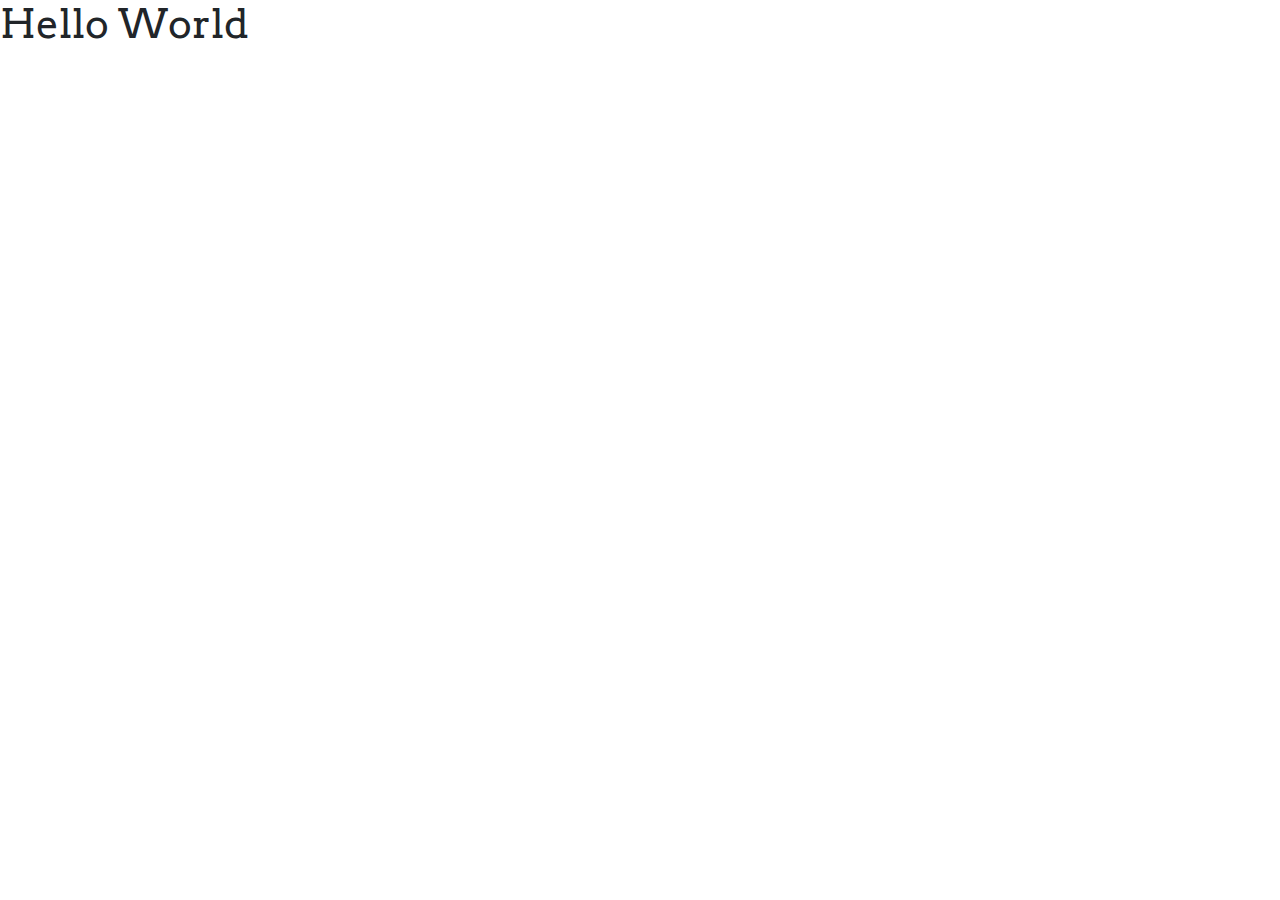
<file: index.html>
<!doctype html>
<html lang="en">
<head>
    <meta charset="UTF-8">
    <meta name="viewport"
          content="width=device-width, user-scalable=no, initial-scale=1.0, maximum-scale=1.0, minimum-scale=1.0">
    <meta http-equiv="X-UA-Compatible" content="ie=edge">
    <!--bootstrap css-->
    <link rel="stylesheet" href="setup/css/bootstrap.min.css">
    <!--font awesome-->
    <script src="setup/js/all.js"></script>
    <!--google fonts-->
    <link href="https://fonts.googleapis.com/css?family=Arvo" rel="stylesheet">
    <!--main css-->
    <link rel="stylesheet" href="setup/css/main.css
">
    <title>Document</title>
</head>
<body>

<!--Start Code Here!-->
<h1> Hello World </h1>

<!--jquery-->
<script src="setup/js/jquery-3.3.1.min.js"></script>
<!--bootstrap js-->
<script src="setup/js/bootstrap.bundle.min.js"></script>

</body>
</html>
</file>
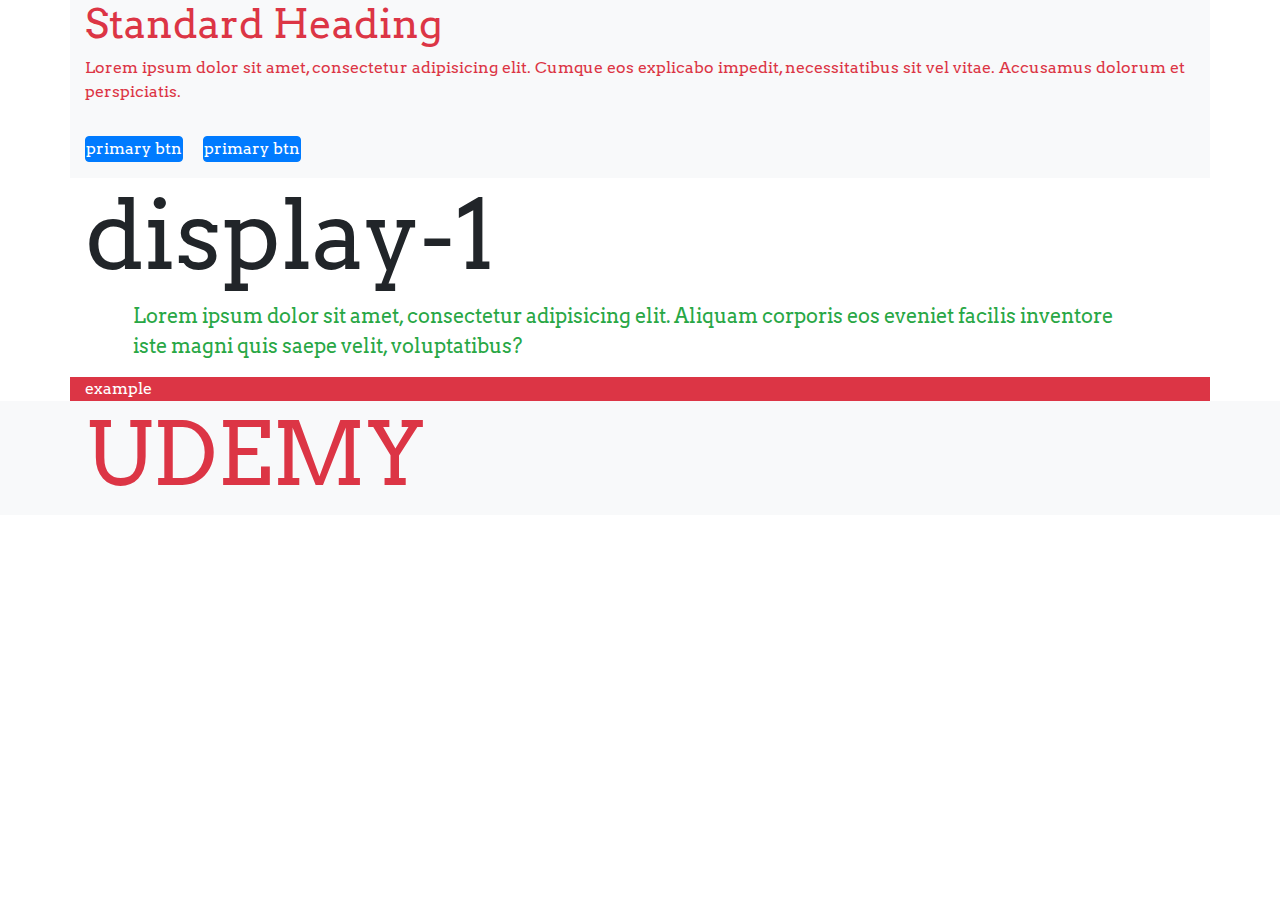
<file: 01_container/index.html>
<!doctype html>
<html lang="en">
<head>
    <meta charset="UTF-8">
    <meta name="viewport"
          content="width=device-width, user-scalable=no, initial-scale=1.0, maximum-scale=1.0, minimum-scale=1.0">
    <meta http-equiv="X-UA-Compatible" content="ie=edge">
    <!--bootstrap css-->
    <link rel="stylesheet" href="../setup/css/bootstrap.min.css">
    <!--font awesome-->
    <script src="../setup/js/all.js"></script>
    <!--google fonts-->
    <link href="https://fonts.googleapis.com/css?family=Arvo" rel="stylesheet">
    <!--main css-->
    <link rel="stylesheet" href="../setup/css/main.css
">
    <title>Document</title>
</head>
<body>

<!--Start Code Here!-->
<div class="container bg-light">
    <div class="row">
        <div class="col">
            <h1 class="text-capitalize text-danger">standard heading</h1>
            <p class="text-danger">
                Lorem ipsum dolor sit amet, consectetur adipisicing elit. Cumque eos explicabo impedit, necessitatibus sit vel vitae. Accusamus dolorum et perspiciatis.
            </p>
            <button type="button" class="btn btn-primary m-0 p-0">primary btn
            </button>
            <button type="button" class="btn btn-primary m-3 p-0">primary btn
            </button>
        </div>
    </div>
</div>

<!-- container end-->

<div class="container">
    <div class="row">
        <div class="col">
            <h1 class="display-1">
                display-1
            </h1>
            <p class="text-success lead px-5"> Lorem ipsum dolor sit amet, consectetur adipisicing elit. Aliquam corporis eos eveniet facilis inventore iste magni quis saepe velit, voluptatibus?</p>
        </div>
    </div>
</div>

<!-- container end-->
<section>
    <div class="row">
        <div class="col">
            <div class="container bg-danger text-white">
                example
            </div>
        </div>
    </div>
</section>


<!--second section-->

<section class="bg-light">
    <div class="container">
        <div class="row">
            <div class="col">
                <h1 class="display-2 text-danger text-uppercase">
                    udemy
                </h1>
            </div>
        </div>
    </div>
</section>



<!--jquery-->
<script src="../setup/js/jquery-3.3.1.min.js"></script>
<!--bootstrap js-->
<script src="../setup/js/bootstrap.bundle.min.js"></script>

</body>
</html>
</file>
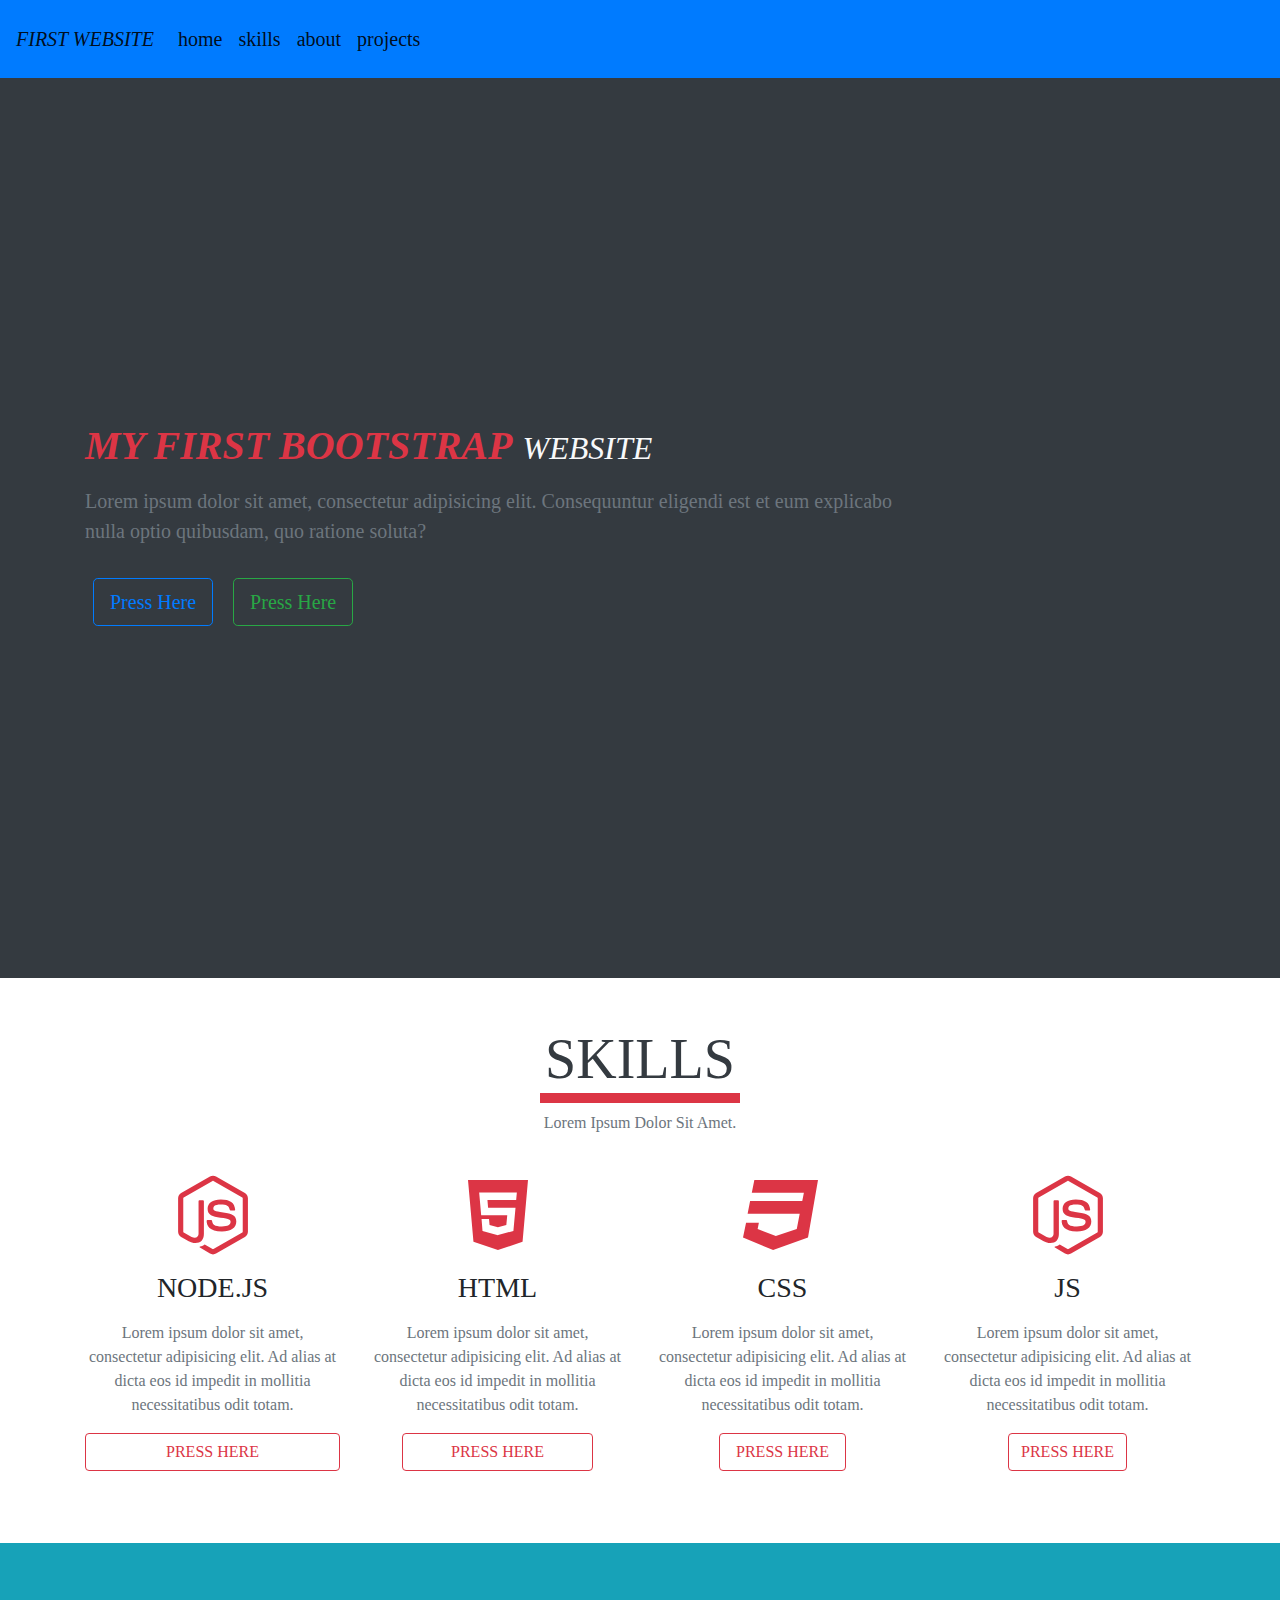
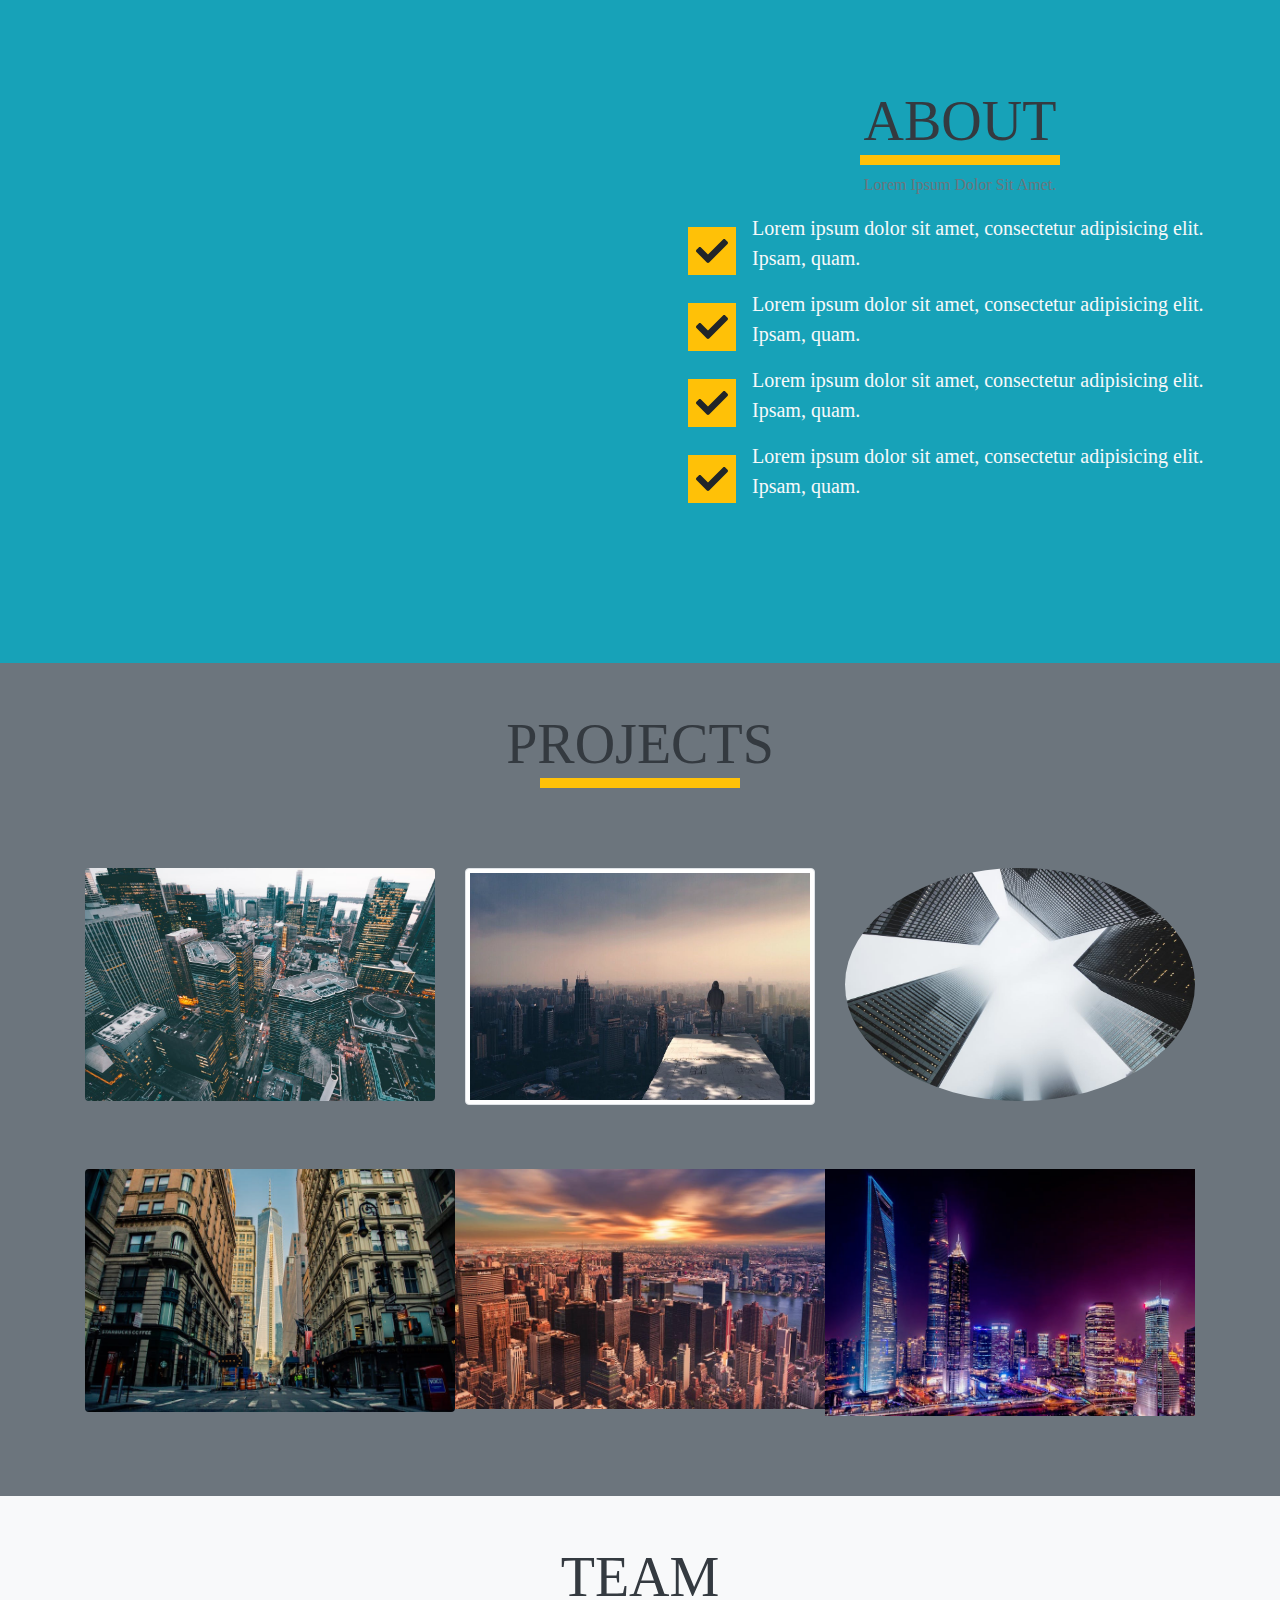
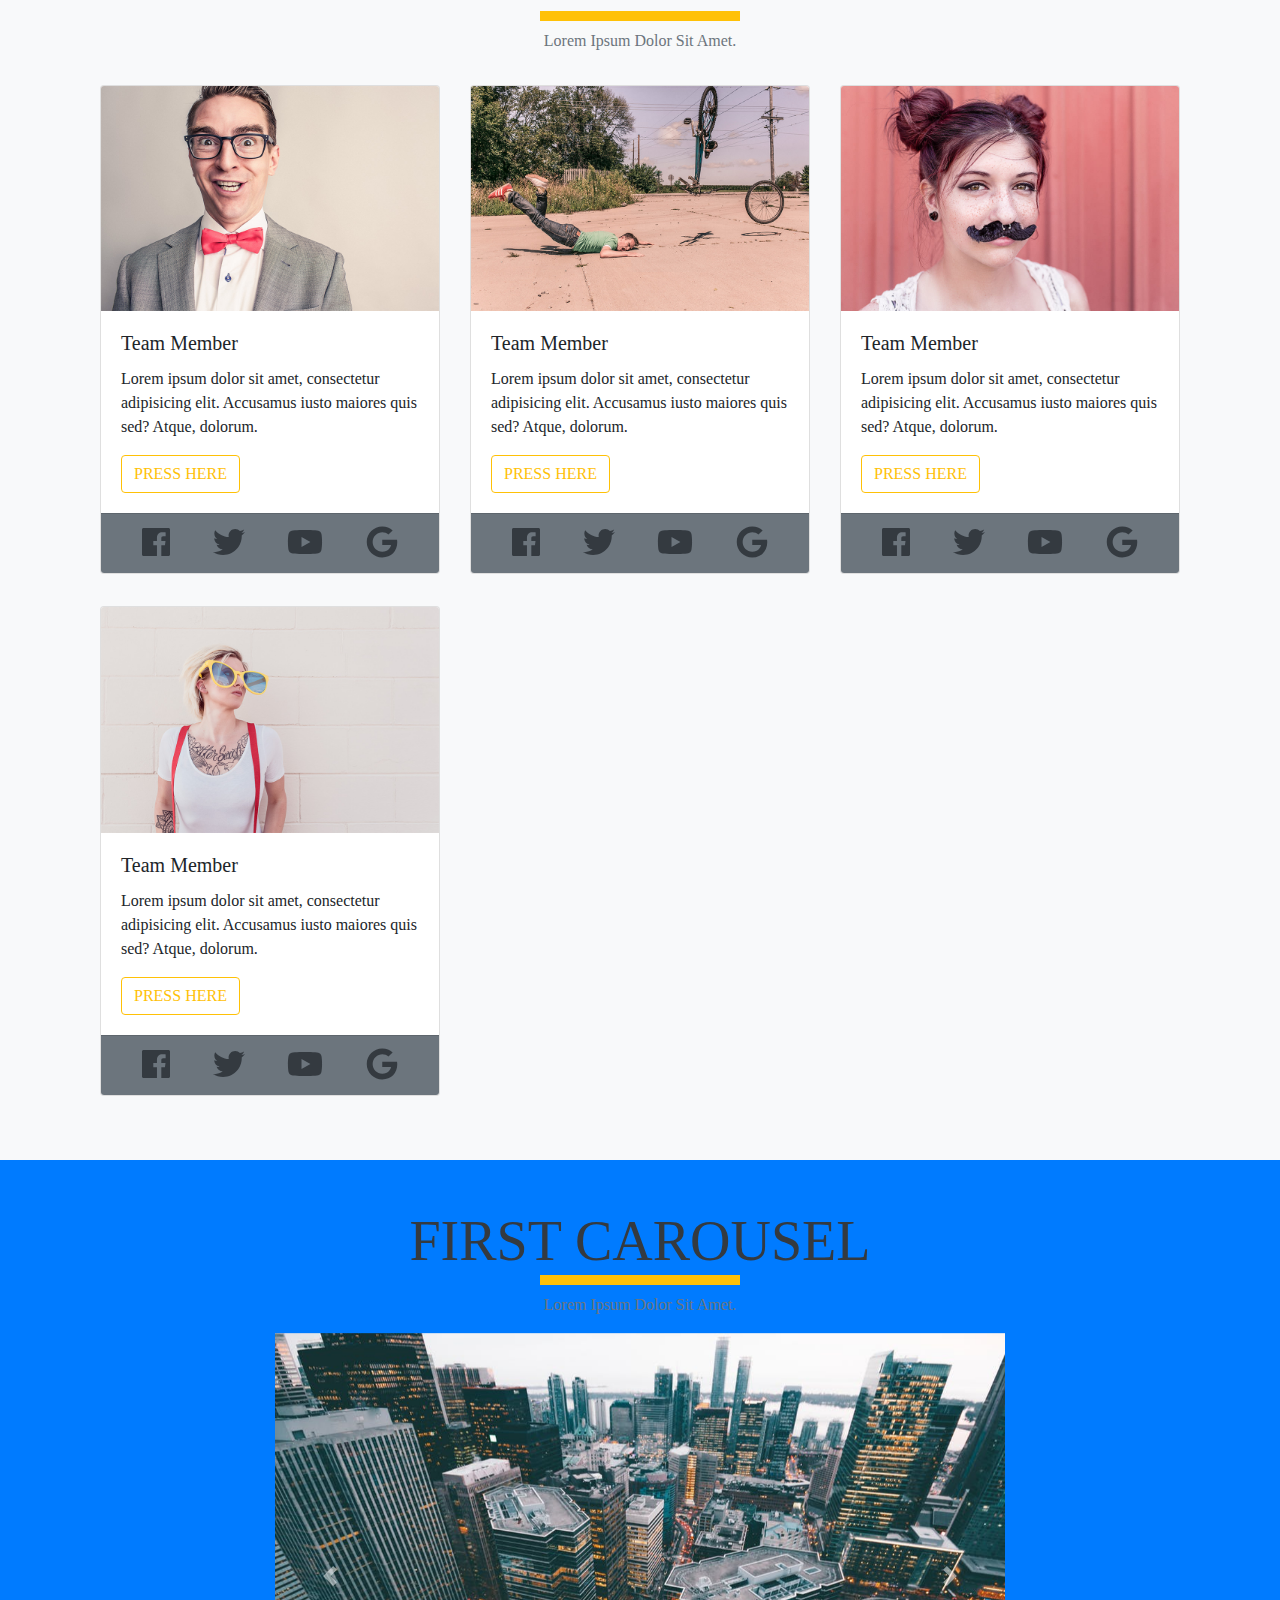
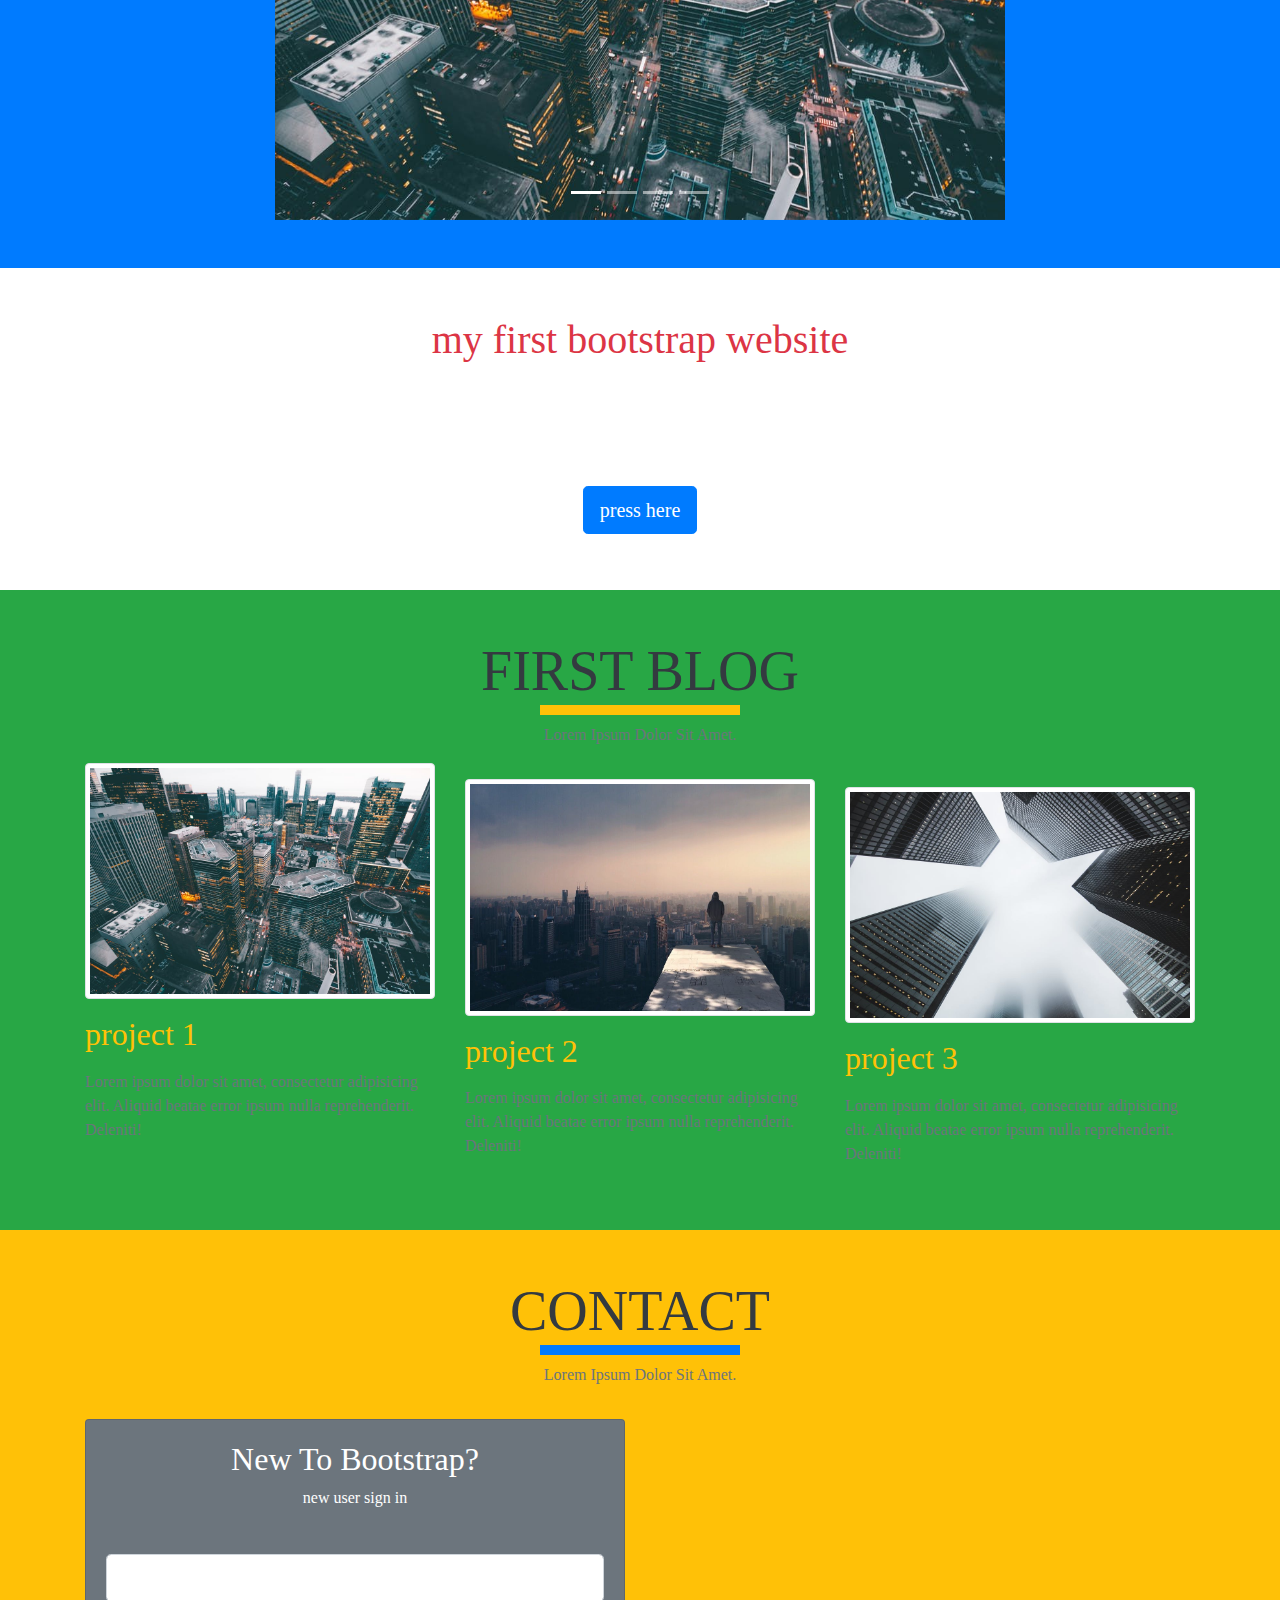
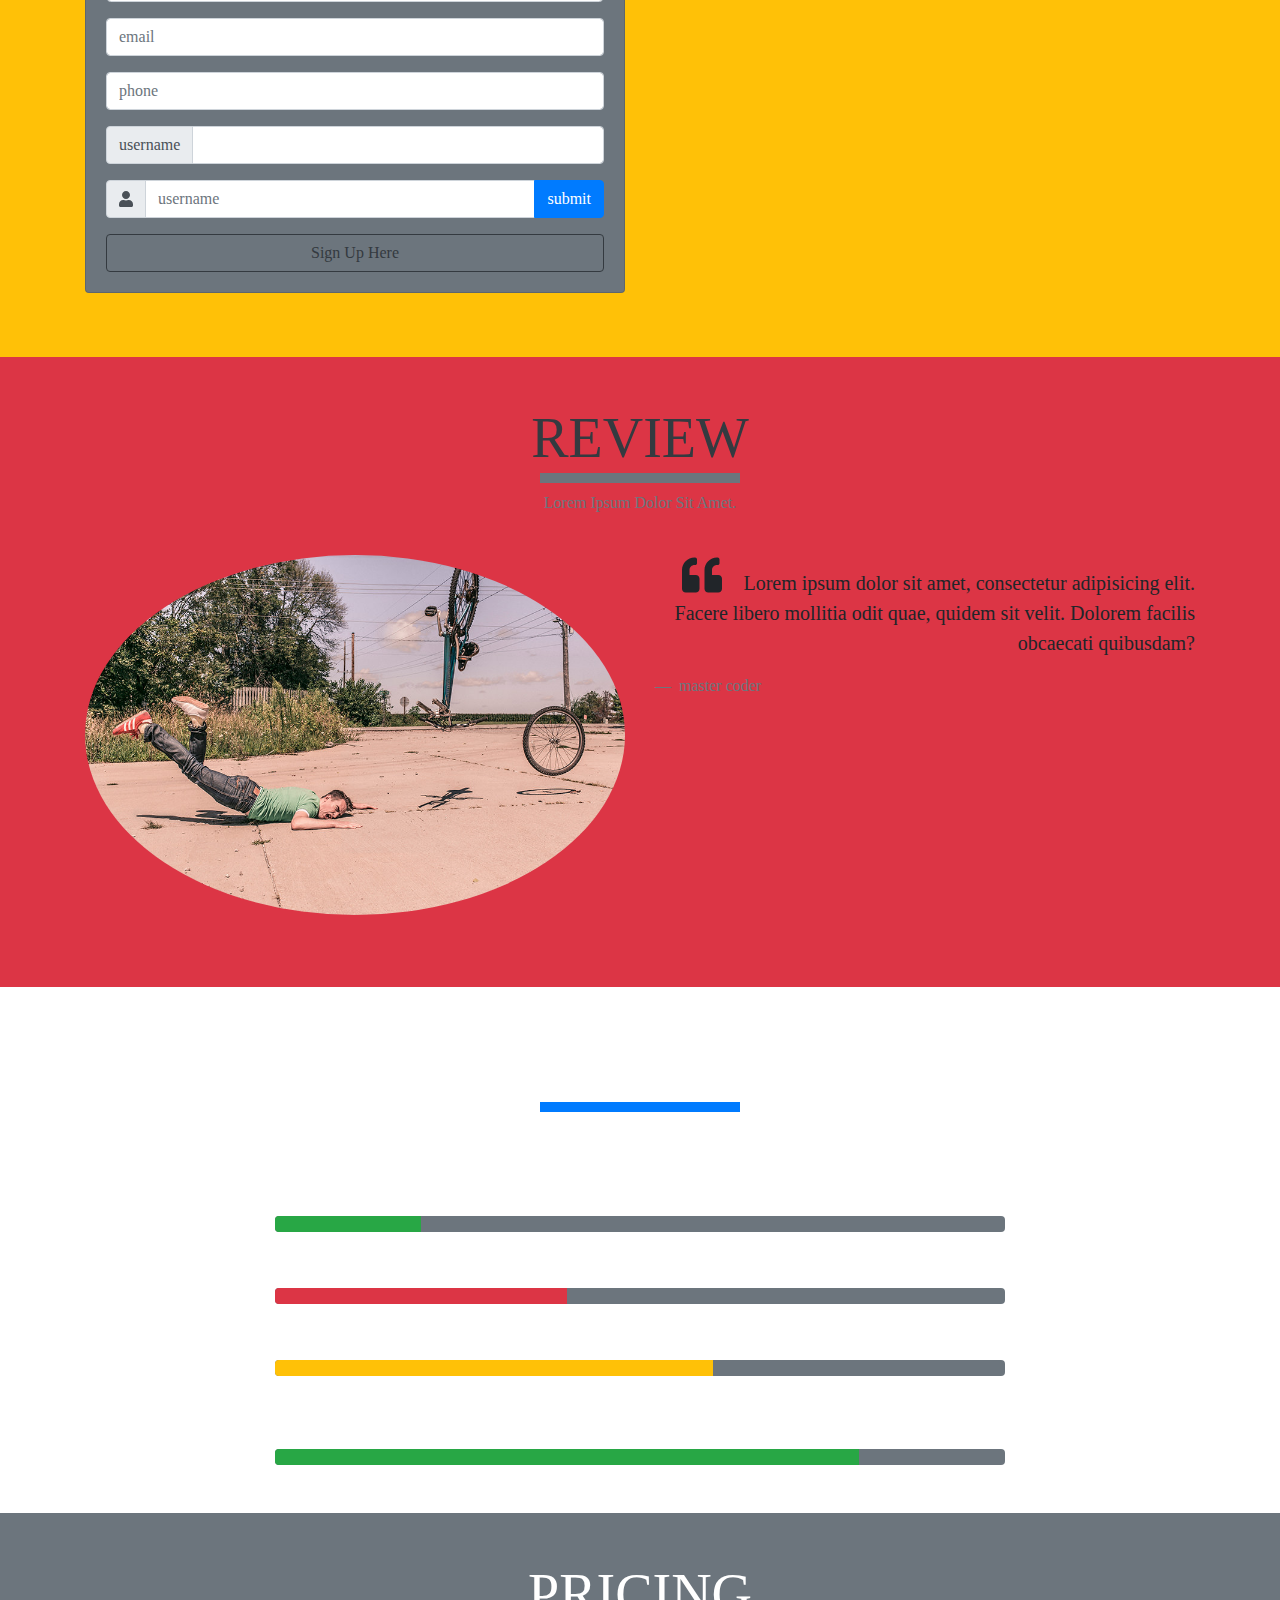
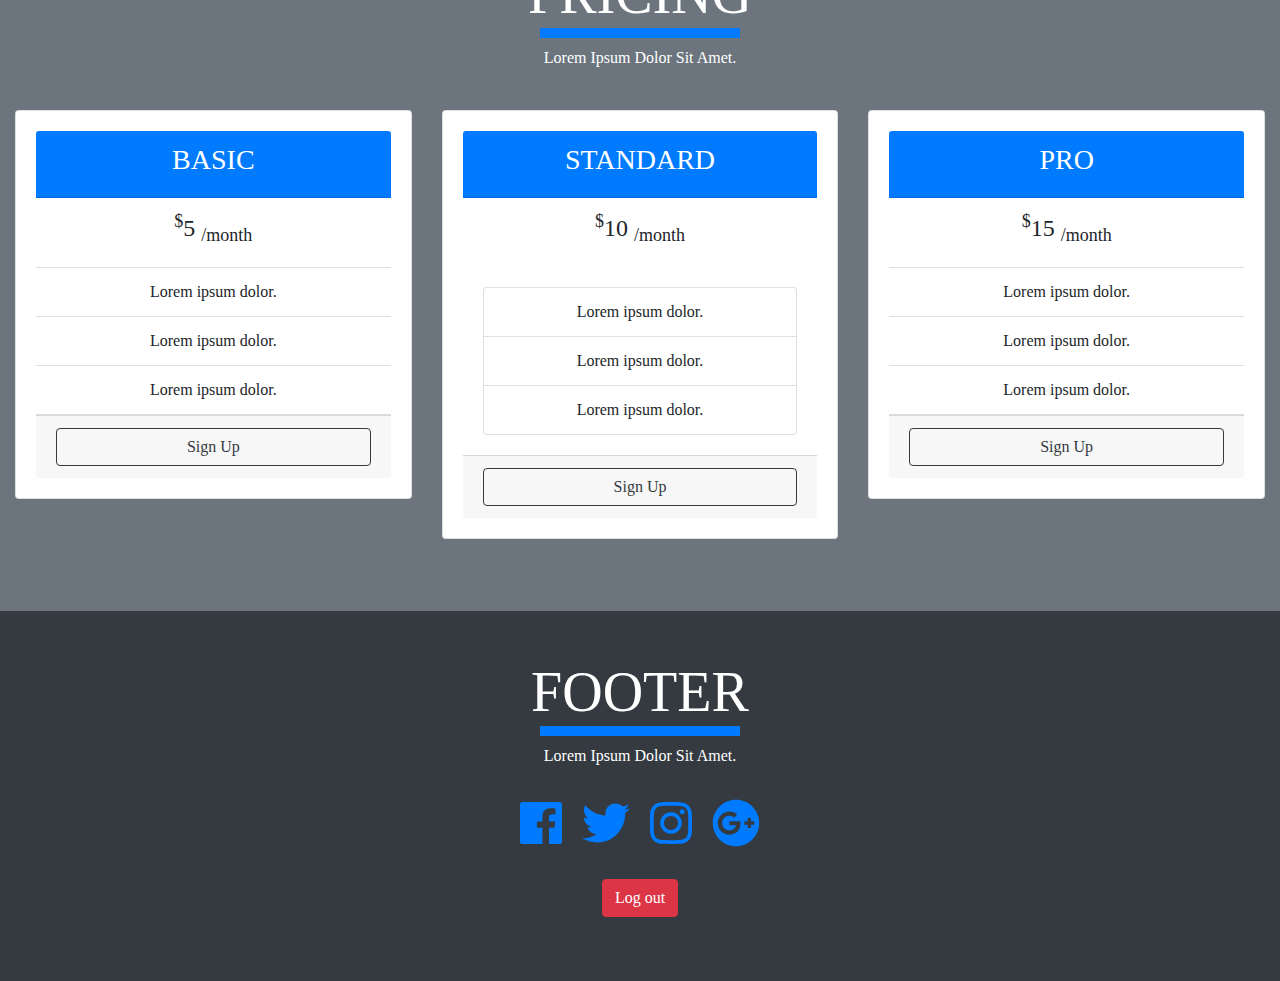
<file: 02_first_page/index.html>
<!doctype html>
<html lang="en">
<head>
    <meta charset="UTF-8">
    <meta name="viewport"
          content="width=device-width, user-scalable=no, initial-scale=1.0, maximum-scale=1.0, minimum-scale=1.0">
    <meta http-equiv="X-UA-Compatible" content="ie=edge">
    <!--bootstrap css-->
    <link rel="stylesheet" href="../setup/css/bootstrap.min.css">
    <!--font awesome-->
    <script src="../setup/js/all.js"></script>
    <!--google fonts-->
    <link href="https://fonts.googleapis.com/css?family=Arvo" rel="stylesheet">
    <!--main css-->
    <link rel="stylesheet" href="main.css
">
    <title>Document</title>
</head>
<body>
<!--navbar-->
<nav class="navbar py-3 navbar-light navbar-expand-sm bg-primary">
<!--logo-->
    <a href="#" class="navbar-brand text-uppercase font-italic">first website</a>
    <button class="navbar-toggler" type="button" data-toggle="collapse"
    data-target="#navbarLinks">
    <span class="navbar-toggler-icon"></span>
    </button>
    <div class="collapse navbar-collapse" id="navbarLinks">
        <ul class="navbar-nav">
            <li class="nav-item active">
                <a href="#header" class="nav-link">home</a>
            </li>

            <li class="nav-item active">
                <a href="#skills" class="nav-link">skills</a>
            </li>

            <li class="nav-item active">
                <a href="#about" class="nav-link">about</a>
            </li>

            <li class="nav-item active">
                <a href="#projects" class="nav-link">projects</a>
            </li>
        </ul>
    </div>
</nav>
<!--end of navbar-->

<!--Start Code Here!-->
<header id="header" class="bg-dark">
    <div class="container">
        <div class="row height align-items-center">
            <div class="col">
                <h1 class="text-danger text-uppercase font-weight-bold font-italic">
                    <strong>my first bootstrap</strong>
                    <small class="text-light">website</small>
                </h1>
                <p class="text-muted lead py-2 w-75">
                    Lorem ipsum dolor sit amet, consectetur adipisicing elit. Consequuntur eligendi est et eum explicabo
                    nulla optio quibusdam, quo ratione soluta?
                </p>
                <a href="#" class="btn btn-outline-primary btn-lg m-2 text-capitalize">
                    press here
                </a>
                <a href="#" class="btn btn-outline-success btn-lg m-2 text-capitalize">
                    press here
                </a>
            </div>
        </div>
    </div>
</header>
<!--end of header-->

<!--skills section-->
<section id="skills" class="py-5 bg-white">
    <div class="container">
        <!--title-->
        <div class="row">
            <div class="col text-center">
                <h1 class="display-4 text-uppercase text-dark mb-0">
                    <strong>skills</strong>
                </h1>
                <div class="title-underline bg-danger"></div>
                <p class="mt-2 text-capitalize text-muted">Lorem ipsum dolor sit amet.</p>
            </div>
        </div>
        <!--end of title-->
        <div class="row">
            <!--single col-->
            <div class="col-md-6 col-lg-3 text-center my-4">
                <i class="fab fa-node-js fa-5x text-danger"></i>
                <h3 class="text-uppercase my-3">node.js</h3>
                <p class="text-muted">
                    Lorem ipsum dolor sit amet, consectetur adipisicing elit. Ad alias at dicta eos id impedit in
                    mollitia necessitatibus odit totam.
                </p>
                <a href="#" class="btn btn-outline-danger btn-block text-uppercase">press here</a>
            </div>
            <!--end of single col-->


            <!--single col-->
            <div class="col-md-6 col-lg-3 text-center my-4">
                <i class="fab fa-html5 fa-5x text-danger"></i>
                <h3 class="text-uppercase my-3">html</h3>
                <p class="text-muted">
                    Lorem ipsum dolor sit amet, consectetur adipisicing elit. Ad alias at dicta eos id impedit in
                    mollitia necessitatibus odit totam.
                </p>
                <a href="#" class="btn btn-outline-danger w-75 text-uppercase">press here</a>
            </div>
            <!--end of single col-->

            <!--single col-->
            <div class="col-md-6 col-lg-3 text-center my-4">
                <i class="fab fa-css3 fa-5x text-danger"></i>
                <h3 class="text-uppercase my-3">css</h3>
                <p class="text-muted">
                    Lorem ipsum dolor sit amet, consectetur adipisicing elit. Ad alias at dicta eos id impedit in
                    mollitia necessitatibus odit totam.
                </p>
                <a href="#" class="btn btn-outline-danger w-50 text-uppercase">press here</a>
            </div>
            <!--end of single col-->

            <!--single col-->
            <div class="col-md-6 col-lg-3 text-center my-4">
                <i class="fab fa-node-js fa-5x text-danger"></i>
                <h3 class="text-uppercase my-3">js</h3>
                <p class="text-muted">
                    Lorem ipsum dolor sit amet, consectetur adipisicing elit. Ad alias at dicta eos id impedit in
                    mollitia necessitatibus odit totam.
                </p>
                <a href="#" class="btn btn-outline-danger w-30 text-uppercase">press here</a>
            </div>
            <!--end of single col-->
        </div>

    </div>
</section>
<!--end of skills section-->

<!--about section-->
<section id="about" class="bg-info">
    <div class="container-fluid">
        <div class="row">
            <!--about image col-->
            <div class="col-md-6 about-picture height-80"></div>
            <!--about text col-->
            <div class="col-md-6 about-text height-80 px-5 d-flex align-items-center justify-content-center">
                <div class="about-text-center">
                    <!--title-->
                    <div class="row">
                        <div class="col text-center">
                            <h1 class="display-4 text-uppercase text-dark mb-0">
                                <strong>about</strong>
                            </h1>
                            <div class="title-underline bg-warning"></div>
                            <p class="mt-2 text-capitalize text-muted">Lorem ipsum dolor sit amet.</p>
                        </div>
                    </div>
                    <!--end of title-->
                    <!--single item-->
                    <div class="checkbox-item d-flex">
                        <i class="fas fa-check fa-3x p-2 bg-warning mr-3 align-self-center"></i>
                        <p class="text-light lead">Lorem ipsum dolor sit amet, consectetur adipisicing elit. Ipsam,
                            quam.</p>
                    </div>
                    <!--end of single item-->
                    <!--single item-->
                    <div class="checkbox-item d-flex">
                        <i class="fas fa-check fa-3x p-2 bg-warning mr-3 align-self-center"></i>
                        <p class="text-light lead">Lorem ipsum dolor sit amet, consectetur adipisicing elit. Ipsam,
                            quam.</p>
                    </div>
                    <!--end of single item-->
                    <!--single item-->
                    <div class="checkbox-item d-flex">
                        <i class="fas fa-check fa-3x p-2 bg-warning mr-3 align-self-center"></i>
                        <p class="text-light lead">Lorem ipsum dolor sit amet, consectetur adipisicing elit. Ipsam,
                            quam.</p>
                    </div>
                    <!--end of single item-->
                    <!--single item-->
                    <div class="checkbox-item d-flex">
                        <i class="fas fa-check fa-3x p-2 bg-warning mr-3 align-self-center"></i>
                        <p class="text-light lead">Lorem ipsum dolor sit amet, consectetur adipisicing elit. Ipsam,
                            quam.</p>
                    </div>
                    <!--end of single item-->
                </div>

            </div>
        </div>
    </div>
</section>
<!--end of about section-->

<!--start projects-->
<section id="projects" class="py-5 bg-secondary">
    <div class="container">
        <!--title-->
        <div class="row">
            <div class="col text-center">
                <h1 class="display-4 text-uppercase text-dark mb-0">
                    <strong>projects</strong>
                </h1>
                <div class="title-underline bg-warning"></div>
                <p class="mt-2 text-capitalize text-muted">Lorem ipsum dolor sit amet.</p>
            </div>
        </div>
        <!--end of title-->

        <div class="row py-3">
            <!--single project-->
            <div class="col-sm-6 col-md-4 my-3">
                <img src="../setup/img/projects-1.jpeg" class="img-fluid rounded" alt="project">
            </div>
            <!--end of single project-->

            <!--single project-->
            <div class="col-sm-6 col-md-4 my-3">
                <img src="../setup/img/projects-2.jpeg" class="img-fluid img-thumbnail" alt="project">
            </div>
            <!--end of single project-->

            <!--single project-->
            <div class="col-sm-6 col-md-4 my-3 mx-auto">
                <img src="../setup/img/projects-3.jpeg" class="img-fluid rounded-circle" alt="project">
            </div>
            <!--end of single project-->

        </div>


        <div class="row py-3 no-gutters">
            <!--single project-->
            <div class="col-sm-6 col-md-4 my-3">
                <img src="../setup/img/projects-4.jpeg" class="img-fluid rounded" alt="project">
            </div>
            <!--end of single project-->

            <!--single project-->
            <div class="col-sm-6 col-md-4 my-3">
                <img src="../setup/img/projects-5.jpeg" class="img-fluid" alt="project">
            </div>
            <!--end of single project-->

            <!--single project-->
            <div class="col-sm-6 col-md-4 my-3 mx-auto">
                <img src="../setup/img/projects-6.jpeg" class="img-fluid" alt="project">
            </div>
            <!--end of single project-->
        </div>
    </div>
</section>
<!--end of projects-->

<!--start team section-->
<section id="team" class="py-5 bg-light">
    <div class="container">
        <!--title-->
        <div class="row">
            <div class="col text-center">
                <h1 class="display-4 text-uppercase text-dark mb-0">
                    <strong>team</strong>
                </h1>
                <div class="title-underline bg-warning"></div>
                <p class="mt-2 text-capitalize text-muted">Lorem ipsum dolor sit amet.</p>
            </div>
        </div>
        <!--end of title-->
        <div class="row mx-auto">
            <!--team member-->
            <div class="col-md-6 col-lg-4 my-3">
                <div class="card">
                    <img src="../setup/img/team-5.jpg" alt="member" class="card-img-top">
                    <div class="card-body">
                        <h5 class="card-title text-capitalize">
                            team member
                        </h5>
                        <p class="card-text">
                            Lorem ipsum dolor sit amet, consectetur adipisicing elit. Accusamus iusto maiores quis sed?
                            Atque, dolorum.
                        </p>
                        <a href="" class="btn btn-outline-warning text-uppercase">press here</a>
                    </div>
                    <div class="card-footer bg-secondary d-flex justify-content-around">
                        <a href="#"><i class="fab fa-facebook fa-2x text-dark"></i></a>
                        <a href="#"><i class="fab fa-twitter fa-2x text-dark"></i></a>
                        <a href="#"><i class="fab fa-youtube fa-2x text-dark"></i></a>
                        <a href="#"><i class="fab fa-google fa-2x text-dark"></i></a>
                    </div>

                </div>
            </div>
            <!--end of team member-->


            <!--team member-->
            <div class="col-md-6 col-lg-4 my-3">
                <div class="card">
                    <img src="../setup/img/team-2.jpg" alt="member" class="card-img-top">
                    <div class="card-body">
                        <h5 class="card-title text-capitalize">
                            team member
                        </h5>
                        <p class="card-text">
                            Lorem ipsum dolor sit amet, consectetur adipisicing elit. Accusamus iusto maiores quis sed?
                            Atque, dolorum.
                        </p>
                        <a href="" class="btn btn-outline-warning text-uppercase">press here</a>
                    </div>
                    <div class="card-footer bg-secondary d-flex justify-content-around">
                        <a href="#"><i class="fab fa-facebook fa-2x text-dark"></i></a>
                        <a href="#"><i class="fab fa-twitter fa-2x text-dark"></i></a>
                        <a href="#"><i class="fab fa-youtube fa-2x text-dark"></i></a>
                        <a href="#"><i class="fab fa-google fa-2x text-dark"></i></a>
                    </div>

                </div>
            </div>
            <!--end of team member-->

            <!--team member-->
            <div class="col-md-6 col-lg-4 my-3">
                <div class="card">
                    <img src="../setup/img/team-3.jpg" alt="member" class="card-img-top">
                    <div class="card-body">
                        <h5 class="card-title text-capitalize">
                            team member
                        </h5>
                        <p class="card-text">
                            Lorem ipsum dolor sit amet, consectetur adipisicing elit. Accusamus iusto maiores quis sed?
                            Atque, dolorum.
                        </p>
                        <a href="" class="btn btn-outline-warning text-uppercase">press here</a>
                    </div>
                    <div class="card-footer bg-secondary d-flex justify-content-around">
                        <a href="#"><i class="fab fa-facebook fa-2x text-dark"></i></a>
                        <a href="#"><i class="fab fa-twitter fa-2x text-dark"></i></a>
                        <a href="#"><i class="fab fa-youtube fa-2x text-dark"></i></a>
                        <a href="#"><i class="fab fa-google fa-2x text-dark"></i></a>
                    </div>

                </div>
            </div>
            <!--end of team member-->

            <!--team member-->
            <div class="col-md-6 col-lg-4 my-3">
                <div class="card">
                    <img src="../setup/img/team-4.jpg" alt="member" class="card-img-top">
                    <div class="card-body">
                        <h5 class="card-title text-capitalize">
                            team member
                        </h5>
                        <p class="card-text">
                            Lorem ipsum dolor sit amet, consectetur adipisicing elit. Accusamus iusto maiores quis sed?
                            Atque, dolorum.
                        </p>
                        <a href="" class="btn btn-outline-warning text-uppercase">press here</a>
                    </div>
                    <div class="card-footer bg-secondary d-flex justify-content-around">
                        <a href="#"><i class="fab fa-facebook fa-2x text-dark"></i></a>
                        <a href="#"><i class="fab fa-twitter fa-2x text-dark"></i></a>
                        <a href="#"><i class="fab fa-youtube fa-2x text-dark"></i></a>
                        <a href="#"><i class="fab fa-google fa-2x text-dark"></i></a>
                    </div>

                </div>
            </div>
            <!--end of team member-->


        </div>
    </div>
</section>
<!--end of team section-->

<!--start carousel section-->
<section id="carousel" class="py-5 bg-primary">
    <div class="container">
        <!--title-->
        <div class="row">
            <div class="col text-center">
                <h1 class="display-4 text-uppercase text-dark mb-0">
                    <strong>first carousel</strong>
                </h1>
                <div class="title-underline bg-warning"></div>
                <p class="mt-2 text-capitalize text-muted">Lorem ipsum dolor sit amet.</p>
            </div>
        </div>
        <!--end of title-->
        <div class="row">
            <div class="col-md-8 mx-auto text-center">
                <div id="example" class="carousel slide" data-ride="carousel">
                    <!--indicators-->
                    <ul class="carousel-indicators">
                        <li data-target="#example" data-slide-to="0" class="active"></li>
                        <li data-target="#example" data-slide-to="1"></li>
                        <li data-target="#example" data-slide-to="2"></li>
                        <li data-target="#example" data-slide-to="3"></li>
                    </ul>
                    <!--images-->
                    <div class="carousel-inner">
                        <div class="carousel-item active">
                            <img src="../setup/img/projects-1.jpeg" alt="project" class="d-block w-100">
                        </div>

                        <div class="carousel-item">
                            <img src="../setup/img/projects-2.jpeg" alt="project" class="d-block w-100">
                        </div>

                        <div class="carousel-item">
                            <img src="../setup/img/projects-3.jpeg" alt="project" class="d-block w-100">
                        </div>

                        <div class="carousel-item">
                            <img src="../setup/img/projects-4.jpeg" alt="project" class="d-block w-100">
                        </div>
                    </div>
                    <!--end of images-->

                    <!--controls-->
                    <a href="#example" class="carousel-control-prev" data-slide-to="prev">
                        <span class="carousel-control-prev-icon"></span>
                    </a>
                    <a href="#example" class="carousel-control-next" data-slide-to="next">
                        <span class="carousel-control-next-icon"></span>
                    </a>
                    <!--end of controls-->

                </div>
            </div>
        </div>
    </div>
</section>
<!--end of carousel section-->

<!--start filler section-->
<section id="filler" class="p-5">
    <div class="container">
        <div class="row">
            <div class="col-md-6 mx-auto text-center">
                <h1 class="text-danger">my first bootstrap website</h1>
                <p class="lead text-white">
                    Lorem ipsum dolor sit amet, consectetur adipisicing elit. Doloremque ipsa nisi nobis nostrum quis
                    tempora ullam vitae. Quia, sit, tenetur!
                </p>
                <a href="" class="btn btn-lg btn-primary m-2">
                    press here
                </a>
            </div>
        </div>
    </div>
</section>
<!--end of filler section-->

<!--start blog section-->
<section id="blog" class="p-5 bg-success">
    <div class="container">
        <!--title-->
        <div class="row">
            <div class="col text-center">
                <h1 class="display-4 text-uppercase text-dark mb-0">
                    <strong>first blog</strong>
                </h1>
                <div class="title-underline bg-warning"></div>
                <p class="mt-2 text-capitalize text-muted">Lorem ipsum dolor sit amet.</p>
            </div>
        </div>
        <!--end of title-->
        <div class="row">
            <!--first col-->
            <div class="col-md-4">
                <img src="../setup/img/projects-1.jpeg" class="img-fluid img-thumbnail" alt="">
                <h2 class="my-3 text-warning">project 1</h2>
                <p class="text-muted">
                    Lorem ipsum dolor sit amet, consectetur adipisicing elit. Aliquid beatae error ipsum nulla
                    reprehenderit. Deleniti!
                </p>
            </div>
            <!--end of first col-->

            <div class="col-md-4 mt-3">
                <img src="../setup/img/projects-2.jpeg" class="img-fluid img-thumbnail" alt="">
                <h2 class="my-3 text-warning">project 2</h2>
                <p class="text-muted">
                    Lorem ipsum dolor sit amet, consectetur adipisicing elit. Aliquid beatae error ipsum nulla
                    reprehenderit. Deleniti!
                </p>
            </div>

            <div class="col-md-4 mt-4">
                <img src="../setup/img/projects-3.jpeg" class="img-fluid img-thumbnail" alt="">
                <h2 class="my-3 text-warning">project 3</h2>
                <p class="text-muted">
                    Lorem ipsum dolor sit amet, consectetur adipisicing elit. Aliquid beatae error ipsum nulla
                    reprehenderit. Deleniti!
                </p>
            </div>
        </div>
    </div>
</section>
<!--end of  blog section-->

<!--start contact-->
<section id="contact" class="py-5 bg-warning">
    <div class="container">
        <!--start title-->
        <div class="row">
            <div class="col text-center">
                <h1 class="display-4 text-uppercase text-dark mb-0">
                    <strong>contact</strong>
                </h1>
                <div class="title-underline bg-primary"></div>
                <p class="mt-2 text-capitalize text-muted">Lorem ipsum dolor sit amet.</p>
            </div>
        </div>
        <!--end of title-->
        <div class="row">
            <div class="col-md-6 my-3">
                <div class="card card-body bg-secondary">
                    <!--start of card title-->
                    <div class="card-title text-center text-white">
                        <h2 class="text-capitalize">new to bootstrap?</h2>
                        <p class="">new user sign in</p>
                    </div>
                    <!--end of the card title-->
                    <!--start simple form-->
                    <form action="">
                        <!--start name-->
                        <div class="form-group mt-3">
                            <input type="text" class="form-control form-control-lg" id="name">
                        </div>
                        <!--email-->
                        <div class="form-group mt-3">
                            <input type="email" class="form-control" id="email" placeholder="email">
                        </div>
                        <!--phone-->
                        <div class="form-group mt-3">
                            <input type="tel" class="form-control" id="phone" placeholder="phone">
                        </div>
                        <!--input group-->
                        <div class="input-group my-3">
                            <!--username sign-->
                            <div class="input-group-prepend">
                                <span class="input-group-text">username</span>
                            </div>
                            <!--username input-->
                            <input type="text" class="form-control" id="group-username">
                        </div>

                        <!--font awesome group-->
                        <div class="input-group my-3">
                            <!--font awesome sign-->
                            <div class="input-group-prepend">
                            <span class="input-group-text">
                                <i class="fas fa-user"></i>
                            </span>
                            </div>
                            <!--end of font awesome-->
                            <!--username input-->
                            <input type="text" class="form-control" id="group-fas" placeholder="username">
                            <!--submit btn-->
                            <div class="input-group-append">
                                <button type="button" class="btn btn-primary">submit</button>
                            </div>
                        </div>
                        <button type="submit" class="btn btn-outline-dark btn-block text-capitalize">sign up here
                        </button>
                    </form>
                </div>
            </div>
            <!--google maps-->
            <div class="col-md-6 my-3">
                <div class="embed-responsive embed-responsive-4by3">
                    <iframe class="embed-responsive-item"
                            src="https://www.google.com/maps/embed?pb=!1m18!1m12!1m3!1d873438.9265422567!2d120.91630496185608!3d31.22430850102535!2m3!1f0!2f0!3f0!3m2!1i1024!2i768!4f13.1!3m3!1m2!1s0x35b27040b1f53c33%3A0x295129423c364a1!2sShanghai%2C+China!5e0!3m2!1sen!2stw!4v1547473255149"
                            width="600" height="450" frameborder="0" style="border:0" allowfullscreen></iframe>
                </div>
            </div>
        </div>
        <!--end of google maps-->
    </div>
    <!--title-->
</section>
<!--end of contact-->

<!--review section-->
<section id="review" class="py-5 bg-danger">
    <div class="container">
        <!--start title-->
        <div class="row">
            <div class="col text-center">
                <h1 class="display-4 text-uppercase text-dark mb-0">
                    <strong>review</strong>
                </h1>
                <div class="title-underline bg-secondary"></div>
                <p class="mt-2 text-capitalize text-muted">Lorem ipsum dolor sit amet.</p>
            </div>
        </div>
        <!--end of title-->
        <div class="row">
            <div class="col-md-6 my-4">
                <img src="../setup/img/team-2.jpg" class="img-fluid rounded-circle d-none d-md-block" alt="">
            </div>
            <div class="col-md-6 my-4">
                <blockquote class="blockquote text-right">
                    <p><i class="fas fa-quote-left fa-2x mr-3"></i>
                        Lorem ipsum dolor sit amet, consectetur adipisicing elit. Facere libero mollitia odit quae, quidem sit velit. Dolorem facilis obcaecati quibusdam?
                    </p>
                    <footer class="blockquote-footer text-left">
                        master coder
                    </footer>
                </blockquote>
            </div>
        </div>
    </div>
</section>
<!--end of review section-->

<!--process section-->
<section id="process" class="p-5">
    <div class="container">
        <!--start title-->
        <div class="row">
            <div class="col text-center">
                <h1 class="display-4 text-uppercase text-white mb-0">
                    <strong>process</strong>
                </h1>
                <div class="title-underline bg-primary"></div>
                <p class="mt-2 text-capitalize  text-white">Lorem ipsum dolor sit amet.</p>
            </div>
        </div>
        <!--end of title-->
        <div class="row">
            <div class="col-md-8 mx-auto">
                <!--process bar single-->
                <h1 class="text-white">html</h1>
                <div class="progress bg-secondary">
                    <div class="progress-bar bg-success" style="width:20%"></div>
                </div>

                <!--process bar single-->
                <h1 class="text-white">css</h1>
                <div class="progress bg-secondary">
                    <div class="progress-bar bg-danger" style="width:40%"></div>
                </div>

                <!--process bar single-->
                <h1 class="text-white">js</h1>
                <div class="progress bg-secondary">
                    <div class="progress-bar bg-warning" style="width:60%"></div>
                </div>

                <!--process bar single-->
                <div class="prog my-3 text-white d-flex justify-content-between">
                    <h3>bootstrap</h3>
                    <h3>80%</h3>
                </div>
                <div class="progress bg-secondary">
                    <div class="progress-bar bg-success" style="width:80%"></div>
                </div>

            </div>
        </div>
    </div>
</section>
<!--end of process section-->

<!--pricing section-->
<section id="pricing" class="py-5 bg-secondary">
    <div class="container-fluid">
        <!--start title-->
        <div class="row">
            <div class="col text-center">
                <h1 class="display-4 text-uppercase text-white mb-0">
                    <strong>pricing</strong>
                </h1>
                <div class="title-underline bg-primary"></div>
                <p class="mt-2 text-capitalize text-white">Lorem ipsum dolor sit amet.</p>
            </div>
        </div>
        <!--end of title-->
        <div class="row">
            <!--card-->
            <div class="col-md-4 my-4">
                <div class="card card-body">
                    <!--card header-->
                    <div class="card-header bg-primary text-white text-uppercase text-center">
                        <h3>basic</h3>
                    </div>
                    <!--card title-->
                    <div class="card-title text-center my-3">
                        <h4>
                            <sup>$</sup>5
                            <sub>/month</sub>
                        </h4>
                    </div>
                    <!--list-->
                    <ul class="list-group list-group-flush text-center">
                        <li class="list-group-item">Lorem ipsum dolor.</li>
                        <li class="list-group-item">Lorem ipsum dolor.</li>
                        <li class="list-group-item">Lorem ipsum dolor.</li>
                    </ul>
                    <!--card footer-->
                    <div class="card-footer">
                        <a href="" class="btn btn-outline-dark btn-block text-capitalize">
                            sign up
                        </a>
                    </div>
                </div>
            </div>
            <!--end of card-->
            <!--card-->
            <div class="col-md-4 my-4">
                <div class="card card-body">
                    <!--card header-->
                    <div class="card-header bg-primary text-white text-uppercase text-center">
                        <h3>standard</h3>
                    </div>
                    <!--card title-->
                    <div class="card-title text-center my-3">
                        <h4>
                            <sup>$</sup>10
                            <sub>/month</sub>
                        </h4>
                    </div>
                    <!--list-->
                    <div class="card-body">
                        <ul class="list-group text-center">
                            <li class="list-group-item">Lorem ipsum dolor.</li>
                            <li class="list-group-item">Lorem ipsum dolor.</li>
                            <li class="list-group-item">Lorem ipsum dolor.</li>
                        </ul>
                    </div>
                    <!--card footer-->
                    <div class="card-footer">
                        <a href="" class="btn btn-outline-dark btn-block text-capitalize">
                            sign up
                        </a>
                    </div>
                </div>
            </div>
            <!--end of card-->
            <!--card-->
            <div class="col-md-4 my-4">
                <div class="card card-body">
                    <!--card header-->
                    <div class="card-header bg-primary text-white text-uppercase text-center">
                        <h3>pro</h3>
                    </div>
                    <!--card title-->
                    <div class="card-title text-center my-3">
                        <h4>
                            <sup>$</sup>15
                            <sub>/month</sub>
                        </h4>
                    </div>
                    <!--list-->
                    <ul class="list-group list-group-flush text-center">
                        <li class="list-group-item">Lorem ipsum dolor.</li>
                        <li class="list-group-item">Lorem ipsum dolor.</li>
                        <li class="list-group-item">Lorem ipsum dolor.</li>
                    </ul>
                    <!--card footer-->
                    <div class="card-footer">
                        <a href="" class="btn btn-outline-dark btn-block text-capitalize">
                            sign up
                        </a>
                    </div>
                </div>
            </div>
            <!--end of card-->
        </div>
    </div>
</section>
<!--end of pricing section-->

<!--footer section-->
<footer id="footer" class="bg-dark py-5">
    <div class="container">
        <!--start title-->
        <div class="row">
            <div class="col text-center">
                <h1 class="display-4 text-uppercase text-white mb-0">
                    <strong>footer</strong>
                </h1>
                <div class="title-underline bg-primary"></div>
                <p class="mt-2 text-capitalize text-white">Lorem ipsum dolor sit amet.</p>
            </div>
        </div>
        <!--end of title-->
        <div class="row">
            <div class="col text-center">
                <a href="#" class="btn">
                    <i class="fab fa-facebook fa-3x text-primary m-2"></i>
                    <i class="fab fa-twitter fa-3x text-primary m-2"></i>
                    <i class="fab fa-instagram fa-3x text-primary m-2"></i>
                    <i class="fab fa-google-plus fa-3x text-primary m-2"></i>
                </a>
                <button type="button" class="btn btn-danger d-block mx-auto my-3" data-toggle="modal"
                data-target="#modal">Log out</button>
            </div>
        </div>
    </div>
</footer>
<!--end of footer section-->

<!--model-->
<div class="modal fade" id="modal">
    <div class="modal-dialog">
        <div class="modal-content">
            <!--modal header-->
            <div class="modal-header">
                <h3 class="modal-title">sorry to see you lave.</h3>
                <button type="button" class="close" data-dismiss="modal">
                    &times;
                </button>
            </div>

            <!--modal body-->
            <div class="modal-body">
                <p>this is some random text about modal</p>
            </div>

            <!--modal footer-->
            <div class="modal-footer">
                <button type="button" class="btn btn-danger" data-dismiss="modal">
                    Close
                </button>
            </div>
        </div>
    </div>
</div>

<!--jquery-->
<script src="../setup/js/jquery-3.3.1.min.js"></script>
<!--bootstrap js-->
<script src="../setup/js/bootstrap.bundle.min.js"></script>
</body>
</html>
</file>
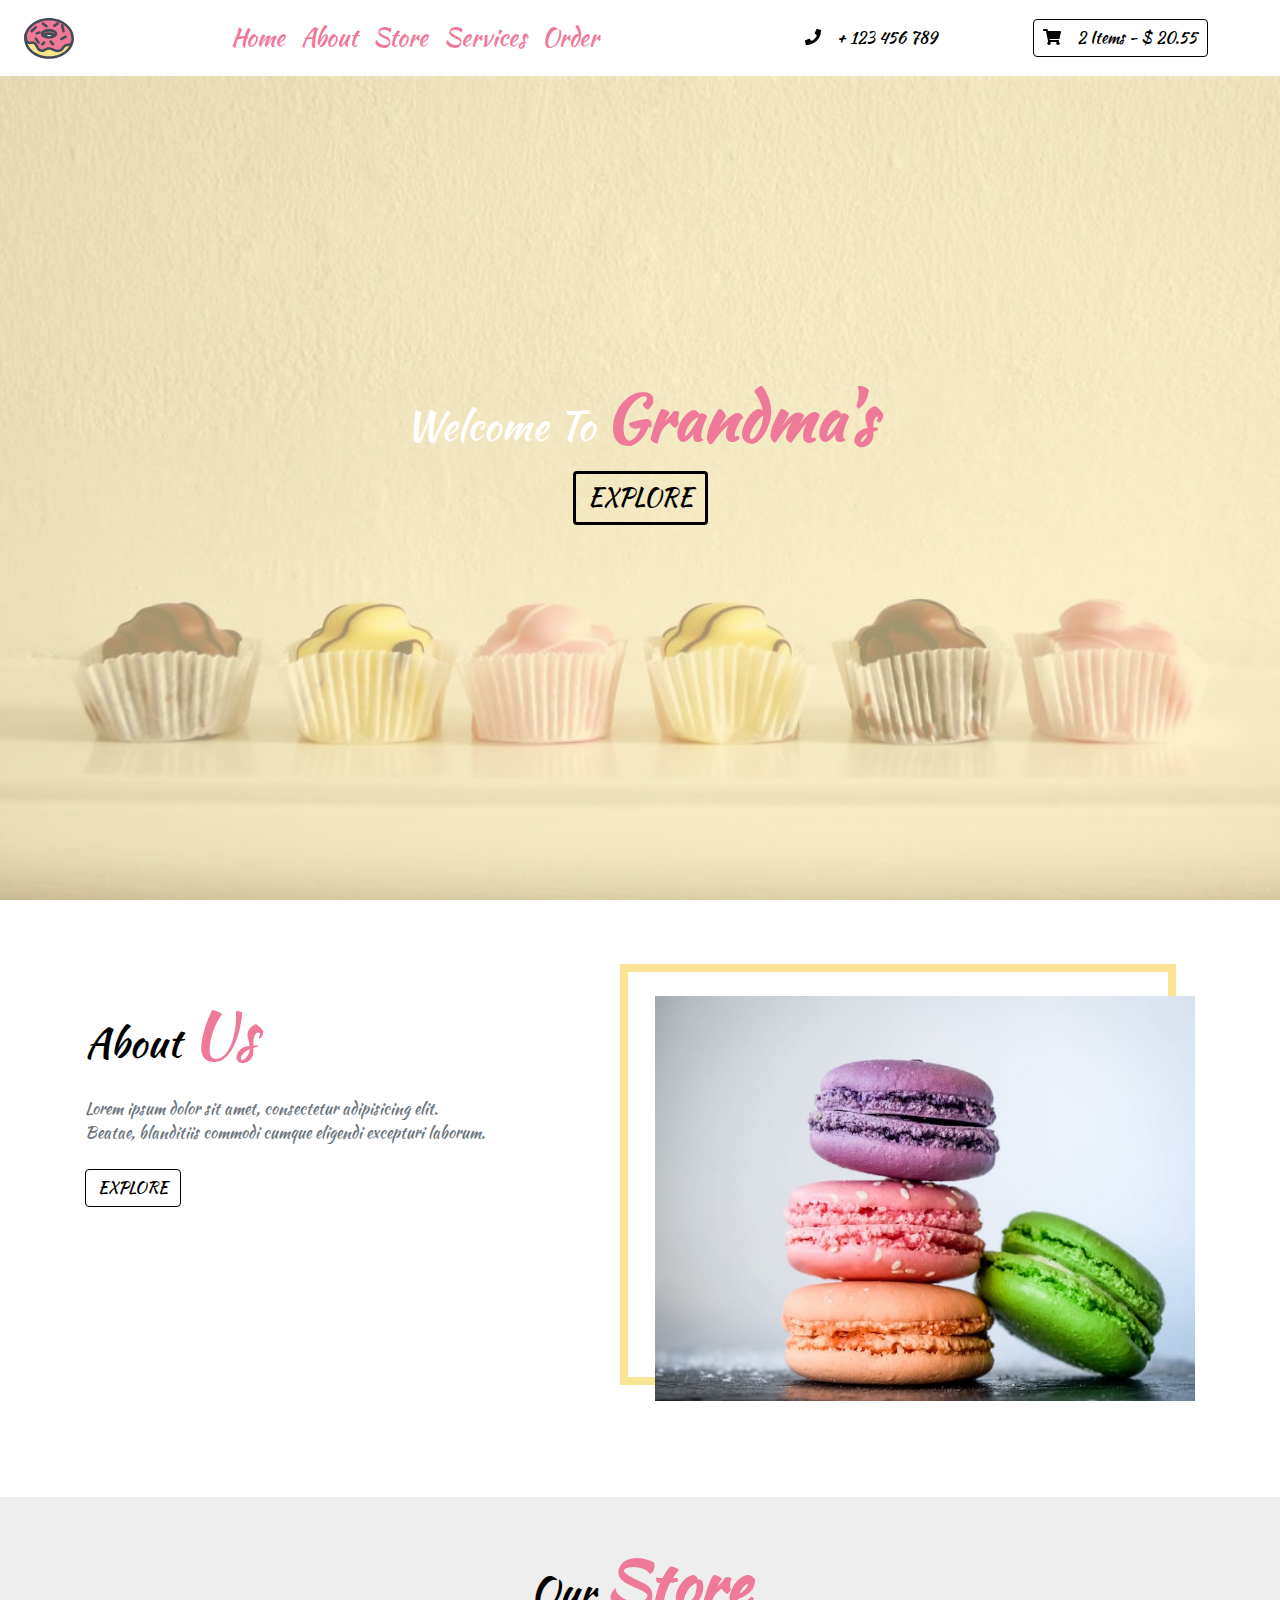
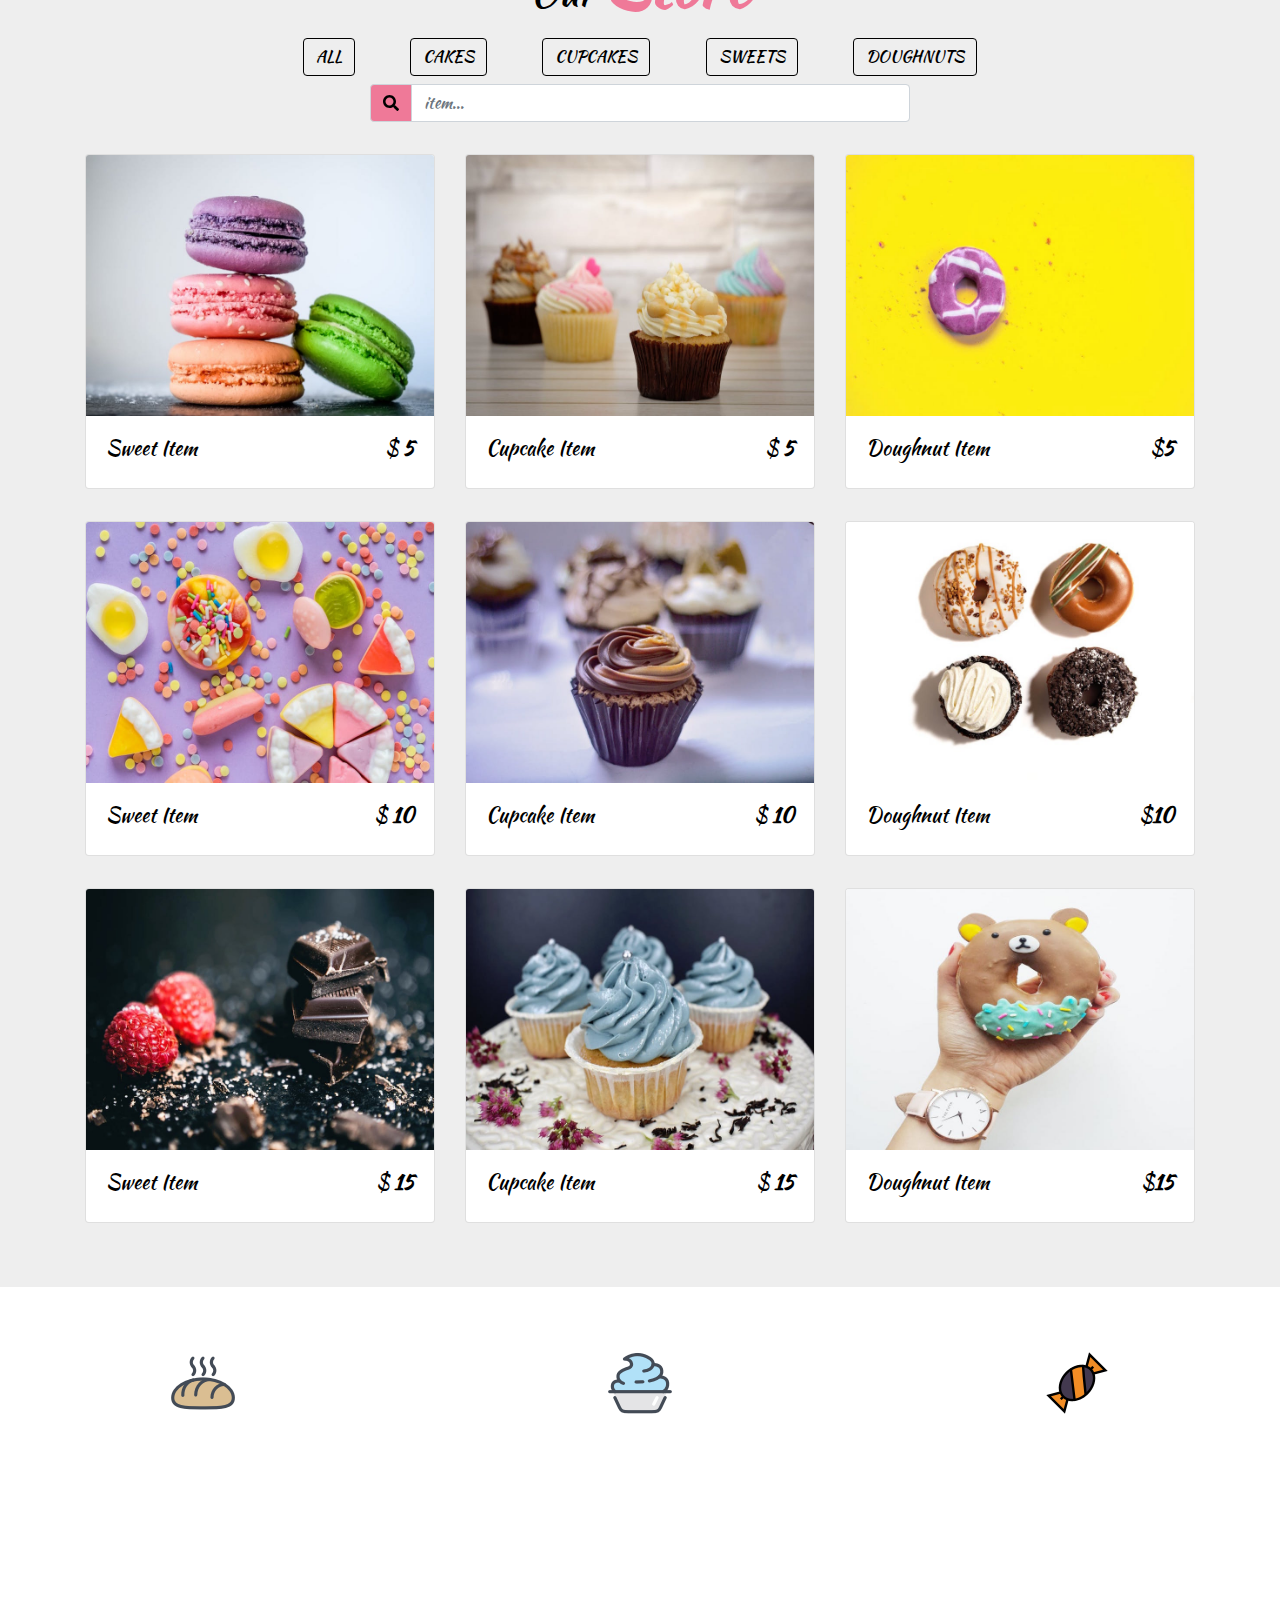
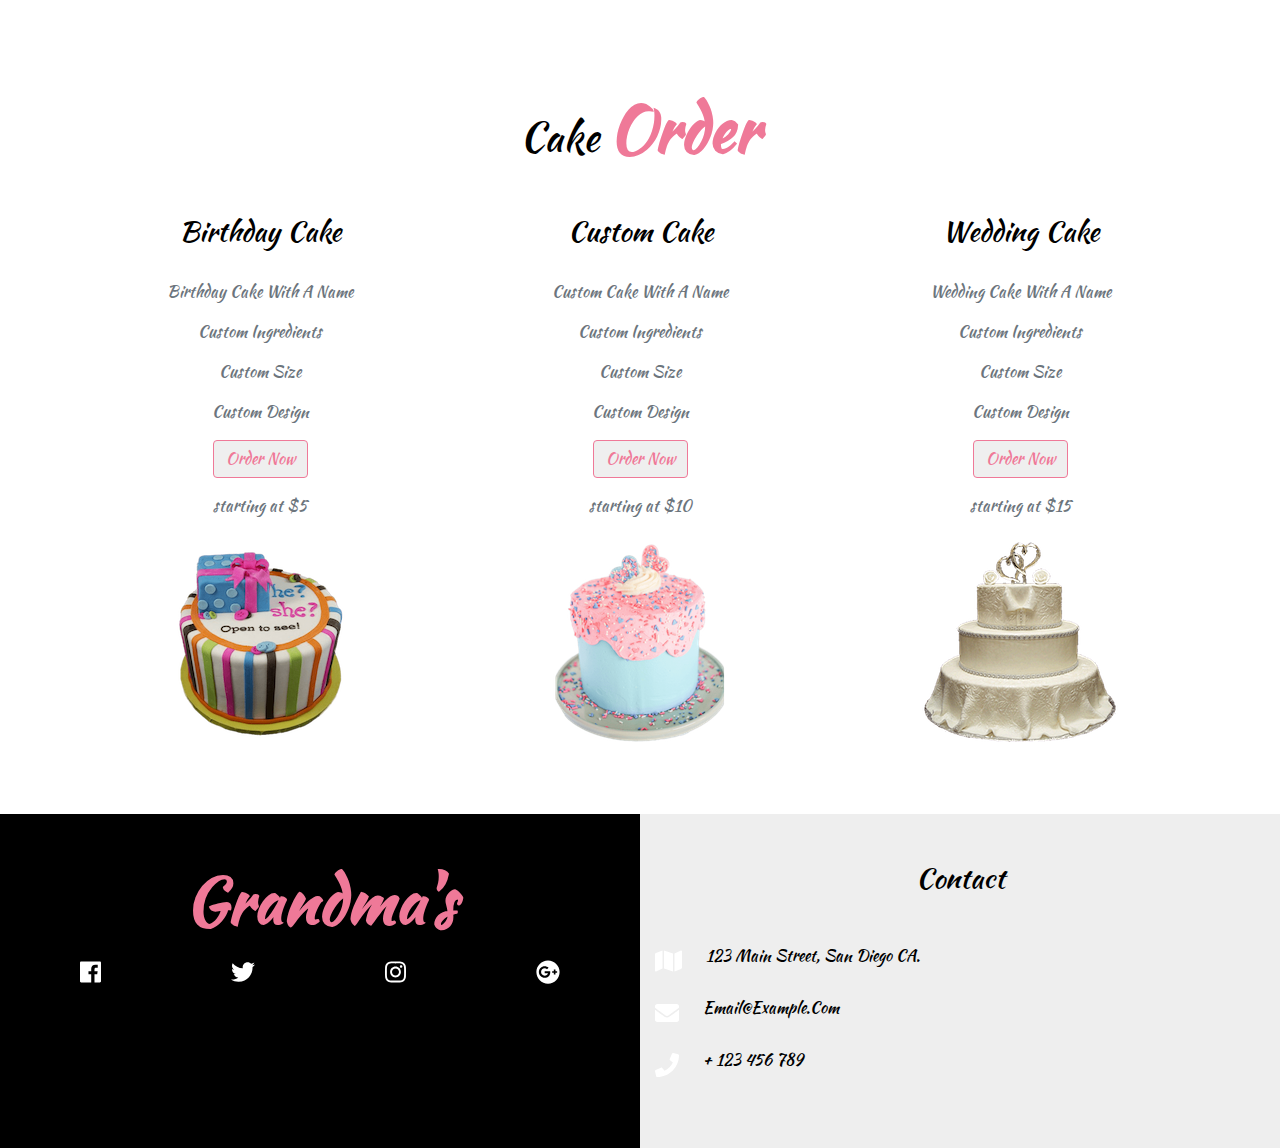
<file: 03_grandmas_website/strat.html>
<!doctype html>
<html lang="en">
<head>
    <meta charset="UTF-8">
    <meta name="viewport"
          content="width=device-width, user-scalable=no, initial-scale=1.0, maximum-scale=1.0, minimum-scale=1.0">
    <meta http-equiv="X-UA-Compatible" content="ie=edge">
    <!--bootstrap css-->
    <link rel="stylesheet" href="../setup/css/bootstrap.min.css">
    <!--font awesome-->
    <script src="../setup/js/all.js"></script>
    <!--google fonts-->
    <link href="https://fonts.googleapis.com/css?family=Arvo" rel="stylesheet">
    <!--main css-->
    <link rel="stylesheet" href="main.css
">
    <title>Document</title>
</head>
<body>

<!--Start Code Here!-->
<header id="header">
    <nav class="navbar navbar-expand-lg px-4">
        <a href="#" class="navbar-brand">
            <img src="img/logo.svg" alt="main icon">
        </a>
        <button type="button" class="navbar-toggler" data-toggle="collapse"
                data-target="#myNavbar">
            <span class="toggler-icon">
                <i class="fas fa-bars"></i>
            </span>
        </button>
        <div class="collapse navbar-collapse" id="myNavbar">
            <ul class="navbar-nav text-capitalize mx-auto">
                <li class="nav-item active">
                    <a href="#header" class="nav-link">home</a>
                </li>
                <li class="nav-item active">
                    <a href="#about" class="nav-link">about</a>
                </li>
                <li class="nav-item active">
                    <a href="#store" class="nav-link">store</a>
                </li>
                <li class="nav-item active">
                    <a href="#services" class="nav-link">services</a>
                </li>
                <li class="nav-item active">
                    <a href="#cakes" class="nav-link">order</a>
                </li>
            </ul>
            <div class="nav-info-items d-none d-lg-flex">
                <!--single info-->
                <div class="nav-info align-items-center d-flex justify-content-between mx-lg-5">
                    <span class="info-icon mx-lg-3">
                        <i class="fa fa-phone"></i>
                    </span>
                    <p class="mb-0">+ 123 456 789</p>
                </div>
                <!--single info-->
                <div id="cart-info"
                     class="nav-info align-items-center cart-info d-flex justify-content-between mx-lg-5">
                    <span class="cart-info__icon mr-lg-3">
                      <i class="fas fa-shopping-cart"></i>
                    </span>
                    <p class="mb-0 text-capitalize">
                        <span id="item-count">2</span>
                        items - $
                        <span class="item-total">
                          20.55
                      </span>
                    </p>
                </div>
            </div>
        </div>
    </nav>
    <!--end of navbar-->
    <!--banner-->
    <div class="container-fluid">
        <div class="row max-height justify-content-center align-items-center">
            <div class="col-10 mx-auto banner text-center">
                <h1 class="text-capitalize">
                    welcome to <strong class="banner-title">grandma's</strong>
                </h1>
                <a href="#store" class="btn banner-link text-uppercase my-2">explore</a>
            </div>
            <!--store-->
            <!--cart-->
            <div class="cart" id="cart">
                <!--cart item-->
                <div class="cart-item d-flex justify-content-between text-capitalize my-3">
                    <img src="img-cart/cake-2.jpeg" class="img-fluid rounded-circle" alt="" id="item-img">
                    <div class="item-text">
                        <p id="cart-item-title" class="font-weight-bold mb-0">cart-item</p>
                        <span>$</span>
                        <span id="cart-item-price" class="cart-item-price mb-0">10.99</span>
                    </div>
                    <a href="#" id="cart-item-remove" class="cart-item-remove">
                        <i class="fas fa-trash"></i>
                    </a>
                </div>
                <!--end of cart item-->

                <!--cart item-->
                <div class="cart-item d-flex justify-content-between text-capitalize my-3">
                    <img src="img-cart/cupcake-1.jpeg" class="img-fluid rounded-circle " alt="" id="item-img">
                    <div class="item-text">
                        <p id="cart-item-title" class="font-weight-bold mb-0">cart-item</p>
                        <span>$</span>
                        <span id="cart-item-price" class="cart-item-price mb-0">10.99</span>
                    </div>
                    <a href="#" id="cart-item-remove" class="cart-item-remove">
                        <i class="fas fa-trash"></i>
                    </a>
                </div>
                <!--end of cart item-->

                <!--total-->
                <div class="cart-total-container d-flex justify-content-around text-capitalize mt-5">
                    <h5>total</h5>
                    <h5>$
                        <strong id="cart-total" class="font-weight-bold">20.00</strong>
                    </h5>
                </div>
                <!--end of total-->

                <!--cart buttons-->
                <div class="cart-buttons-container mt-3 d-flex justify-content-between">
                    <a href="#" id="clear-cart" class="btn btn-black text-uppercase">clear cart</a>
                    <a href="#" id="clear-cart" class="btn btn-pink text-uppercase">checkout</a>
                </div>
                <!--end of buttons-->
            </div>
        </div>
    </div>
    <!--end of banner-->
</header>
<!--end of header-->

<!--start about-->
<section class="about py-5" id="about">
    <div class="container">
        <div class="row">
            <div class="col-10 mx-auto col-md-6 my-5">
                <h1 class="text-capitalize">about
                    <srtong class="banner-title">us</srtong>
                </h1>
                <p class="my-4 text-muted w-75">
                    Lorem ipsum dolor sit amet, consectetur adipisicing elit. Beatae, blanditiis commodi cumque eligendi
                    excepturi laborum.
                </p>
                <a href="#" class="btn btn-black text-uppercase">explore</a>
            </div>
            <div class="col-10 mx-auto col-md-6 my-5 align-self-center">
                <div class="about-img__container">
                    <img src="img/sweets-1.jpeg" class="img-fluid" alt="">
                </div>
            </div>
        </div>
    </div>
</section>
<!--end of about-->

<!--store section-->
<section id="store" class="store py-5">
    <div class="container">
        <!-- store section title-->
        <div class="row">
            <div class="col-10 mx-auto col-sm-6 text-center">
                <h1 class="text-capitalize">our <strong class="banner-title">store</strong></h1>
            </div>
        </div>
        <!--end of store section title-->
        <!--filter buttons-->
        <div class="row">
            <div class="col-lg-8 mx-auto d-flex justify-content-around sortBtn flex-wrap">
                <a href="#" class="btn btn-black text-uppercase filter-btn m-2"
                   data-filter="all">all</a>

                <a href="#" class="btn btn-black text-uppercase filter-btn m-2"
                   data-filter="all">cakes</a>

                <a href="#" class="btn btn-black text-uppercase filter-btn m-2"
                   data-filter="all">cupcakes</a>

                <a href="#" class="btn btn-black text-uppercase filter-btn m-2"
                   data-filter="all">sweets</a>

                <a href="#" class="btn btn-black text-uppercase filter-btn m-2"
                   data-filter="all">doughnuts</a>
            </div>
        </div>
        <!--end of filter buttons-->
        <!--search box-->
        <div class="row">
            <div class="col-10 mx-auto col-md-6">
                <form>
                    <div class="input-group mb-3">
                        <div class="input-group-prepend">
                            <span class="input-group-text search-box" id="search-icon"><i class="fas fa-search"></i>

                            </span>
                        </div>
                        <input type="text" class="form-control" id="search-item" placeholder="item...">
                    </div>
                </form>
            </div>
        </div>
        <!--end of search box-->
        <!--store items-->
        <div class="row store-items" id="store-items">
            <!--single items-->
            <div class="col-10 col-sm-6 col-lg-4 mx-auto my-3 store-item sweets" data-item="sweets">
                <div class="card single-item">
                    <!--card img-->
                    <div class="img-container">
                        <img src="img/sweets-1.jpeg" class="card-img-top  store-img" alt="">
                        <!--card afs-->
                        <span class="store-item-icon">
                            <i class="fas fa-shopping-cart"></i>
                        </span>
                    </div>
                    <!--card body-->
                    <div class="card-body">
                        <div class="card-text d-flex justify-content-between text-capitalize">
                            <h5 id="store-item-sweet">sweet item</h5>
                            <h5 id="store-item-sweet-value">$ <strong id="store-item-sweet-price"
                                                                      class="font-weight-bold">5</strong></h5>

                        </div>
                    </div>
                </div>
            </div>
            <!--end of single items-->

            <!--single items-->
            <div class="col-10 col-sm-6 col-lg-4 mx-auto my-3 store-item sweets" data-item="sweets">
                <div class="card single-item">
                    <!--card img-->
                    <div class="img-container">
                        <img src="img/cupcake-1.jpeg" class="card-img-top  store-img" alt="">
                        <!--card afs-->
                        <span class="store-item-icon">
                            <i class="fas fa-shopping-cart"></i>
                        </span>
                    </div>
                    <!--card body-->
                    <div class="card-body">
                        <div class="card-text d-flex justify-content-between text-capitalize">
                            <h5 id="store-item-cupcake">cupcake item</h5>
                            <h5 id="store-item-cupcake-value">$ <strong id="store-item-cpucake-price"
                                                                        class="font-weight-bold">5</strong></h5>

                        </div>
                    </div>
                </div>
            </div>
            <!--end of single items-->

            <!--single items-->
            <div class="col-10 col-sm-6 col-lg-4 mx-auto my-3 store-item sweets" data-item="sweets">
                <div class="card single-item">
                    <!--card img-->
                    <div class="img-container">
                        <img src="img/doughnut-1.jpeg" class="card-img-top  store-img" alt="">
                        <!--card afs-->
                        <span class="store-item-icon">
                            <i class="fas fa-shopping-cart"></i>
                        </span>
                    </div>
                    <!--card body-->
                    <div class="card-body">
                        <div class="card-text d-flex justify-content-between text-capitalize">
                            <h5 id="store-item-name">doughnut item</h5>
                            <h5 id="store-item-value">$<strong id="store-item-price" class="font-weight-bold">5</strong>
                            </h5>
                        </div>
                    </div>
                </div>
            </div>
            <!--end of single items-->

            <!--single items-->
            <div class="col-10 col-sm-6 col-lg-4 mx-auto my-3 store-item sweets" data-item="sweets">
                <div class="card single-item">
                    <!--card img-->
                    <div class="img-container">
                        <img src="img/sweets-2.jpeg" class="card-img-top  store-img" alt="">
                        <!--card afs-->
                        <span class="store-item-icon">
                            <i class="fas fa-shopping-cart"></i>
                        </span>
                    </div>
                    <!--card body-->
                    <div class="card-body">
                        <div class="card-text d-flex justify-content-between text-capitalize">
                            <h5 id="store-item-sweet">sweet item</h5>
                            <h5 id="store-item-sweet-value">$ <strong id="store-item-sweet-price"
                                                                      class="font-weight-bold">10</strong></h5>

                        </div>
                    </div>
                </div>
            </div>
            <!--end of single items-->

            <!--single items-->
            <div class="col-10 col-sm-6 col-lg-4 mx-auto my-3 store-item sweets" data-item="sweets">
                <div class="card single-item">
                    <!--card img-->
                    <div class="img-container">
                        <img src="img/cupcake-2.jpeg" class="card-img-top  store-img" alt="">
                        <!--card afs-->
                        <span class="store-item-icon">
                            <i class="fas fa-shopping-cart"></i>
                        </span>
                    </div>
                    <!--card body-->
                    <div class="card-body">
                        <div class="card-text d-flex justify-content-between text-capitalize">
                            <h5 id="store-item-cupcake">cupcake item</h5>
                            <h5 id="store-item-cupcake-value">$ <strong id="store-item-cpucake-price"
                                                                        class="font-weight-bold">10</strong></h5>

                        </div>
                    </div>
                </div>
            </div>
            <!--end of single items-->

            <!--single items-->
            <div class="col-10 col-sm-6 col-lg-4 mx-auto my-3 store-item sweets" data-item="sweets">
                <div class="card single-item">
                    <!--card img-->
                    <div class="img-container">
                        <img src="img/doughnut-2.jpeg" class="card-img-top  store-img" alt="">
                        <!--card afs-->
                        <span class="store-item-icon">
                            <i class="fas fa-shopping-cart"></i>
                        </span>
                    </div>
                    <!--card body-->
                    <div class="card-body">
                        <div class="card-text d-flex justify-content-between text-capitalize">
                            <h5 id="store-item-name">doughnut item</h5>
                            <h5 id="store-item-value">$<strong id="store-item-price"
                                                               class="font-weight-bold">10</strong></h5>
                        </div>
                    </div>
                </div>
            </div>
            <!--end of single items-->


            <!--single items-->
            <div class="col-10 col-sm-6 col-lg-4 mx-auto my-3 store-item sweets" data-item="sweets">
                <div class="card single-item">
                    <!--card img-->
                    <div class="img-container">
                        <img src="img/sweets-3.jpeg" class="card-img-top  store-img" alt="">
                        <!--card afs-->
                        <span class="store-item-icon">
                            <i class="fas fa-shopping-cart"></i>
                        </span>
                    </div>
                    <!--card body-->
                    <div class="card-body">
                        <div class="card-text d-flex justify-content-between text-capitalize">
                            <h5 id="store-item-sweet">sweet item</h5>
                            <h5 id="store-item-sweet-value">$ <strong id="store-item-sweet-price"
                                                                      class="font-weight-bold">15</strong></h5>

                        </div>
                    </div>
                </div>
            </div>
            <!--end of single items-->

            <!--single items-->
            <div class="col-10 col-sm-6 col-lg-4 mx-auto my-3 store-item sweets" data-item="sweets">
                <div class="card single-item">
                    <!--card img-->
                    <div class="img-container">
                        <img src="img/cupcake-3.jpeg" class="card-img-top  store-img" alt="">
                        <!--card afs-->
                        <span class="store-item-icon">
                            <i class="fas fa-shopping-cart"></i>
                        </span>
                    </div>
                    <!--card body-->
                    <div class="card-body">
                        <div class="card-text d-flex justify-content-between text-capitalize">
                            <h5 id="store-item-cupcake">cupcake item</h5>
                            <h5 id="store-item-cupcake-value">$ <strong id="store-item-cpucake-price"
                                                                        class="font-weight-bold">15</strong></h5>

                        </div>
                    </div>
                </div>
            </div>
            <!--end of single items-->

            <!--single items-->
            <div class="col-10 col-sm-6 col-lg-4 mx-auto my-3 store-item sweets" data-item="sweets">
                <div class="card single-item">
                    <!--card img-->
                    <div class="img-container">
                        <img src="img/doughnut-3.jpeg" class="card-img-top  store-img" alt="">
                        <!--card afs-->
                        <span class="store-item-icon">
                            <i class="fas fa-shopping-cart"></i>
                        </span>
                    </div>
                    <!--card body-->
                    <div class="card-body">
                        <div class="card-text d-flex justify-content-between text-capitalize">
                            <h5 id="store-item-name">doughnut item</h5>
                            <h5 id="store-item-value">$<strong id="store-item-price"
                                                               class="font-weight-bold">15</strong></h5>
                        </div>
                    </div>
                </div>
            </div>
            <!--end of single items-->

        </div>
        <!--end of store items-->
    </div>
</section>
<!--end of store section-->

<!--services section-->
<section id="secices" class="services py-5">
    <div class="row">
        <!--single service-->
        <div class="col-md-4 text-center my-3">
            <img src="img/bread-icon.png" alt="bread icon">
            <h6 class="text-uppercase my-3 service-title">bread</h6>
            <p class="w-75 mx-auto text-left service-text">
                Lorem ipsum dolor sit amet, consectetur adipisicing elit. Accusantium deleniti et inventore non odio
                praesentium ratione repellat temporibus totam, voluptas.
            </p>
        </div>
        <!--end of single service-->

        <!--single service-->
        <div class="col-md-4 text-center my-3">
            <img src="img/cupcake-icon.png" alt="cupcake icon">
            <h6 class="text-uppercase my-3 service-title">cupcake</h6>
            <p class="w-75 mx-auto text-left service-text">
                Lorem ipsum dolor sit amet, consectetur adipisicing elit. Accusantium deleniti et inventore non odio
                praesentium ratione repellat temporibus totam, voluptas.
            </p>
        </div>
        <!--end of single service-->

        <!--single service-->
        <div class="col-md-4 text-center my-3">
            <img src="img/candy-icon.png" alt="candy icon">
            <h6 class="text-uppercase my-3 service-title">candy</h6>
            <p class="w-75 mx-auto text-left service-text">
                Lorem ipsum dolor sit amet, consectetur adipisicing elit. Accusantium deleniti et inventore non odio
                praesentium ratione repellat temporibus totam, voluptas.
            </p>
        </div>
        <!--end of single service-->
    </div>
</section>
<!--end of services section-->

<!--cakes section-->
<section id="cakes" class="cakes py-5">
    <div class="container">
        <!-- store section title-->
        <div class="row">
            <div class="col-10 mx-auto col-sm-6 text-center">
                <h1 class="text-capitalize">cake <strong class="banner-title">order</strong></h1>
            </div>
        </div>
        <!--end of store section title-->
        <div class="row">
            <!--single cake-->
            <div class="col-11 mx-auto col-md-6 col-lg-4 my-4 text-capitalize text-center">
                <h3 class="py-3">birthday cake</h3>
                <div class="text-muted">
                    <p class="my-3">birthday cake with a name</p>
                    <p class="my-3">custom ingredients</p>
                    <p class="my-3">custom size</p>
                    <p class="my-3">custom design</p>
                    <button type="button" class="btn btn-pink text-capitalize mb-3">
                        order now
                    </button>
                    <p class="text-lowercase mb-4">starting at $5</p>
                    <img src="img/trans-cake.png" class="img-fluid" alt="">
                </div>
            </div>
            <!--end single cake-->

            <!--single cake-->
            <div class="col-11 mx-auto col-md-6 col-lg-4 my-4 text-capitalize text-center">
                <h3 class="py-3">custom cake</h3>
                <div class="text-muted">
                    <p class="my-3">custom cake with a name</p>
                    <p class="my-3">custom ingredients</p>
                    <p class="my-3">custom size</p>
                    <p class="my-3">custom design</p>
                    <button type="button" class="btn btn-pink text-capitalize mb-3">
                        order now
                    </button>
                    <p class="text-lowercase mb-4">starting at $10</p>
                    <img src="img/trans-custom.png" class="img-fluid" alt="">
                </div>
            </div>
            <!--end single cake-->


            <!--single cake-->
            <div class="col-11 mx-auto col-md-6 col-lg-4 my-4 text-capitalize text-center">
                <h3 class="py-3">wedding cake</h3>
                <div class="text-muted">
                    <p class="my-3">wedding cake with a name</p>
                    <p class="my-3">custom ingredients</p>
                    <p class="my-3">custom size</p>
                    <p class="my-3">custom design</p>
                    <button type="button" class="btn btn-pink text-capitalize mb-3">
                        order now
                    </button>
                    <p class="text-lowercase mb-4">starting at $15</p>
                    <img src="img/trans-wedding.png" class="img-fluid" alt="">
                </div>
            </div>
            <!--end single cake-->
        </div>
    </div>
</section>
<!--end of cakes section-->

<!--footer section-->
<footer>
    <div class="container-fluid">
        <div class="row">
            <div class="col-md-6 footer-title py-5">
                <h1 class="text-capitalize text-center">
                    <strong class="banner-title">grandma's</strong>
                </h1>
                <div class="footer-icons mt-3 d-flex justify-content-around flex-wrap">
                    <a href="#" class="footer-icon"><i class="fab fa-facebook"></i></a>
                    <a href="#" class="footer-icon"><i class="fab fa-twitter"></i></a>
                    <a href="#" class="footer-icon"><i class="fab fa-instagram"></i></a>
                    <a href="#" class="footer-icon"><i class="fab fa-google-plus"></i></a>
                </div>
            </div>
            <div class="col-md-6 footer-contact text-center text-capitalize py-5">
                <h3 class="mb-5">contact</h3>
                <p class="d-flex flex-wrap">
                    <span class="mr-4 footer-icon"><i class="fas fa-map"></i></span>
                    <span>123 main street, san diego CA. </span>
                </p>

                <p class="d-flex flex-wrap">
                    <span class="mr-4 footer-icon"><i class="fas fa-envelope"></i></span>
                    <span>email@example.com</span>
                </p>

                <p class="d-flex flex-wrap">
                    <span class="mr-4 footer-icon"><i class="fas fa-phone"></i></span>
                    <span>+ 123 456 789</span>
                </p>

            </div>
        </div>
    </div>
</footer>

<!--end of footer section-->
<!--jquery-->
<script src="../setup/js/jquery-3.3.1.min.js"></script>
<!--bootstrap js-->
<script src="../setup/js/bootstrap.bundle.min.js"></script>
<script src="js/app.js"></script>
</body>
</html>
</file>
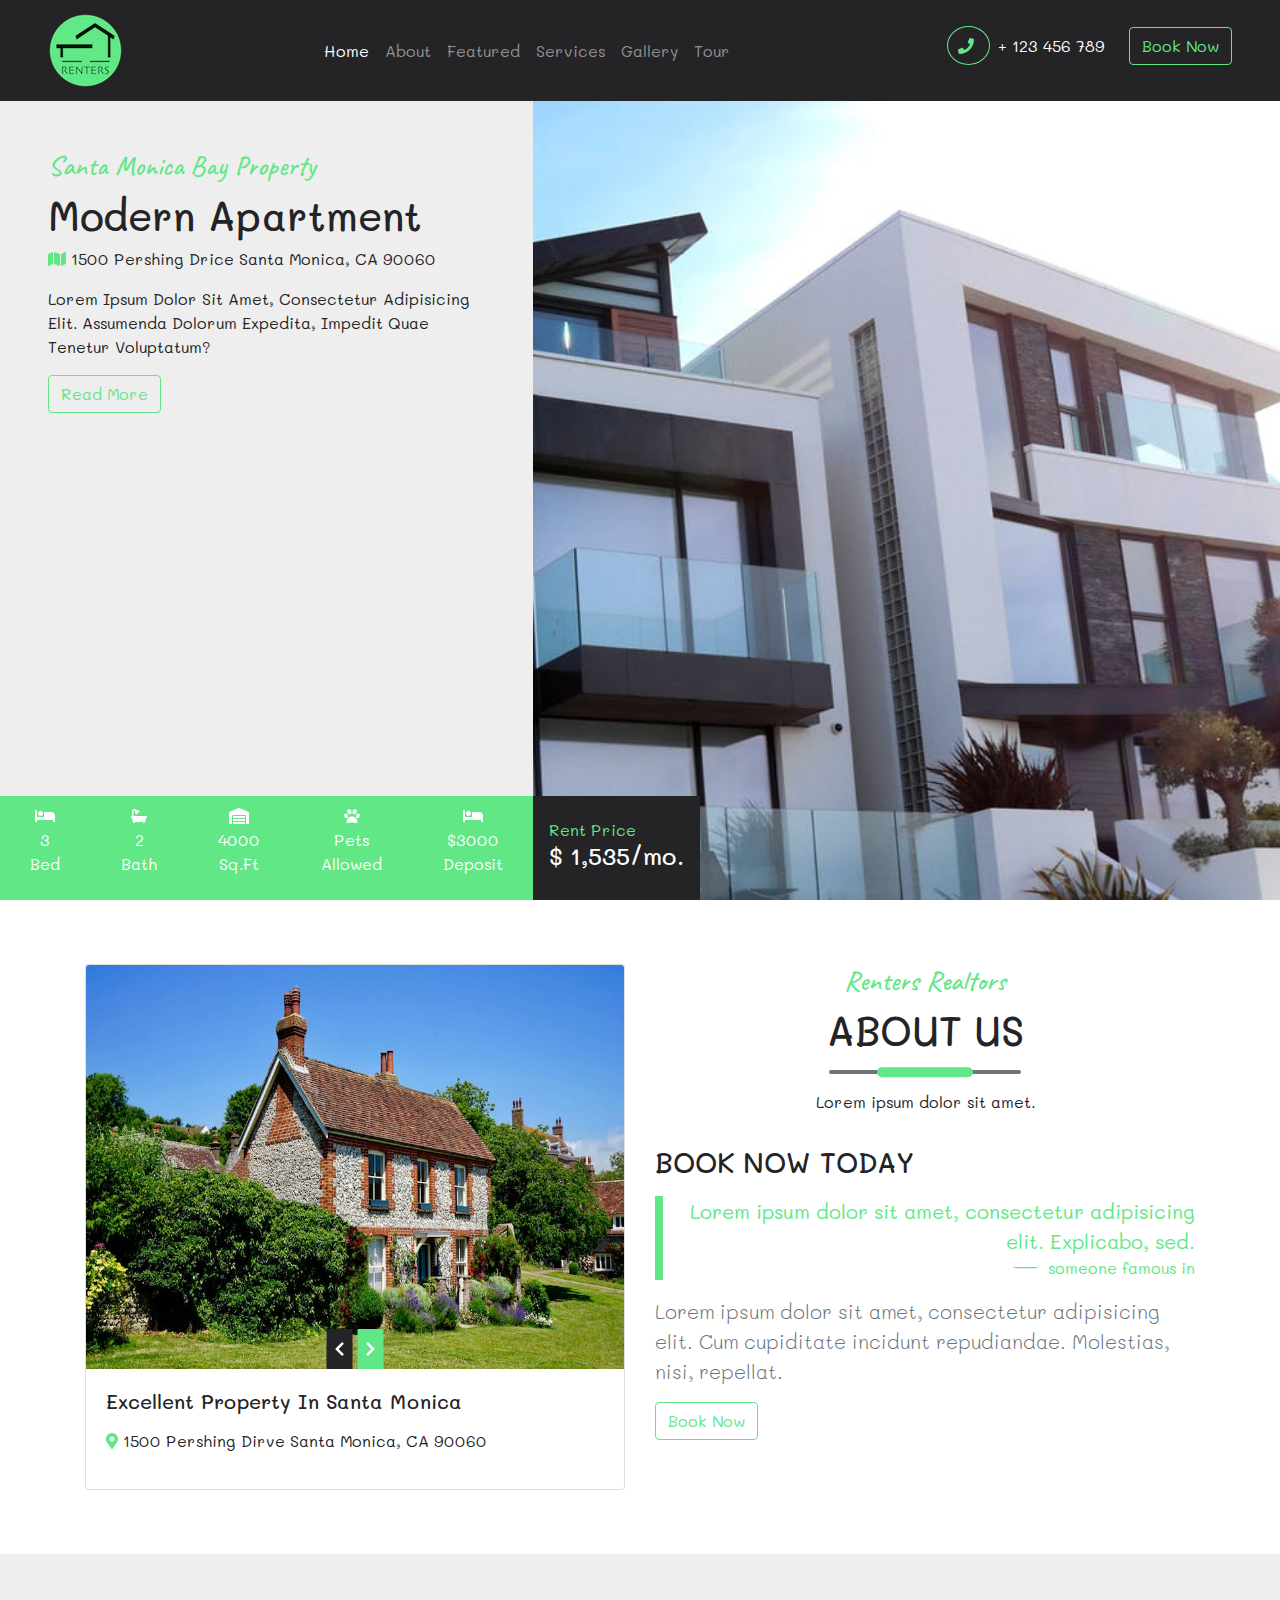
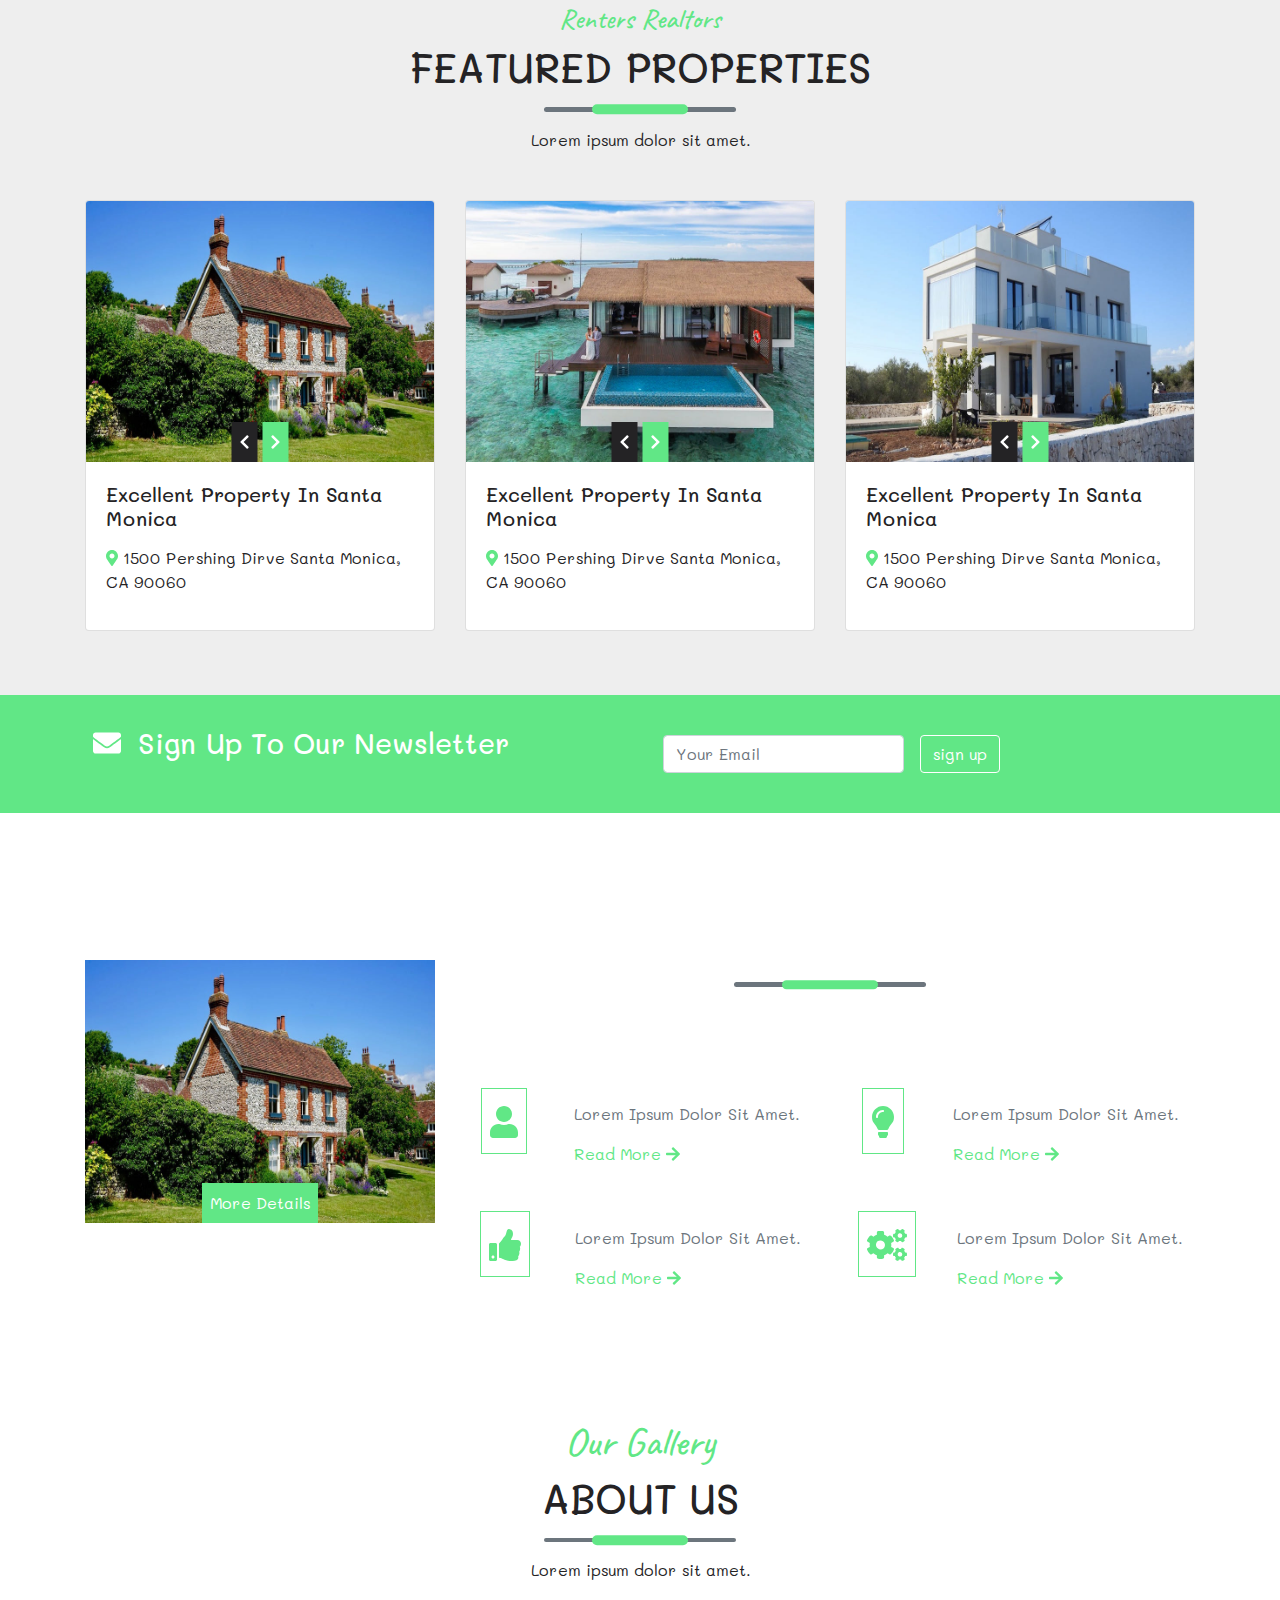
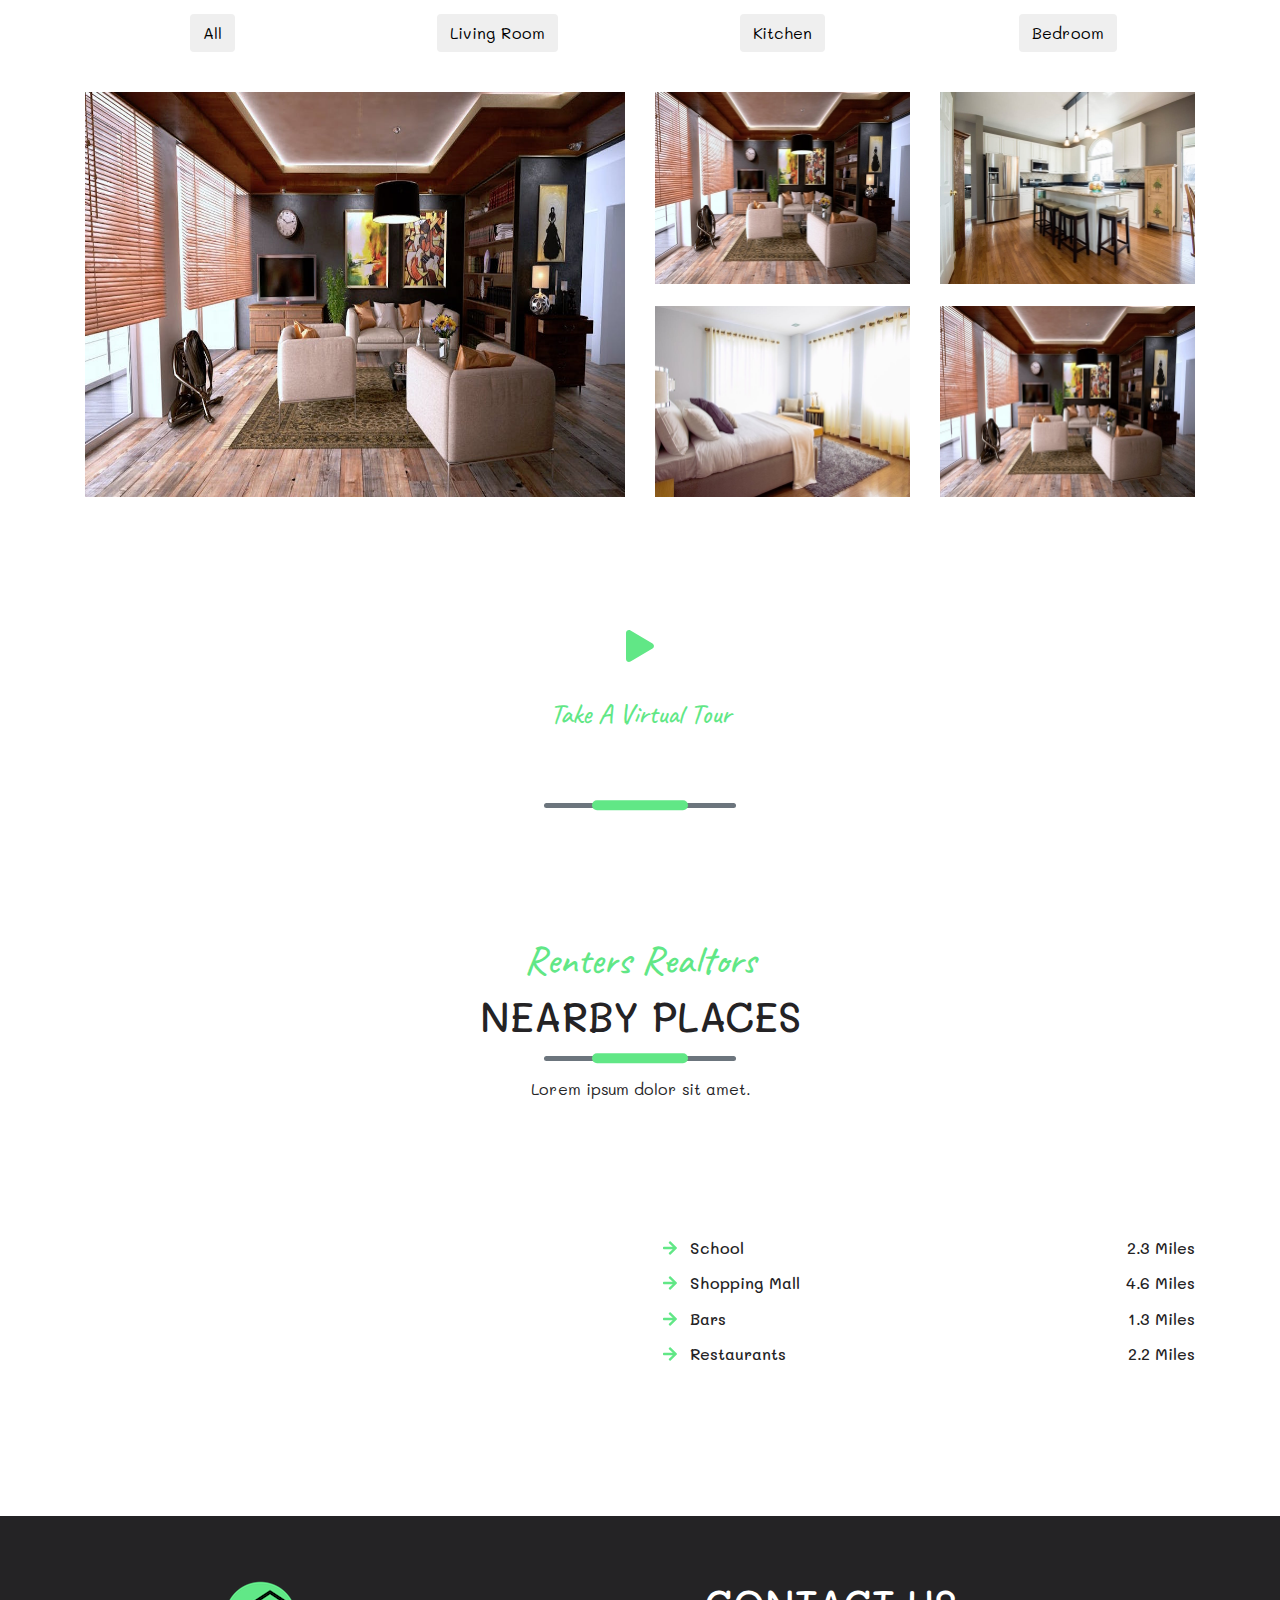
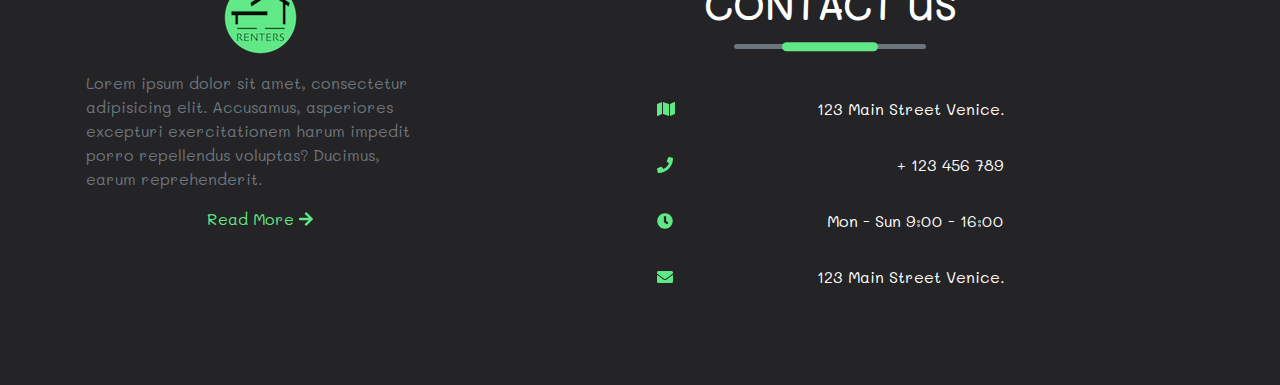
<file: 04_renters_project/strat.html>
<!doctype html>
<html lang="en">
<head>
    <meta charset="UTF-8">
    <meta name="viewport"
          content="width=device-width, user-scalable=no, initial-scale=1.0, maximum-scale=1.0, minimum-scale=1.0">
    <meta http-equiv="X-UA-Compatible" content="ie=edge">
    <!--bootstrap css-->
    <link rel="stylesheet" href="../setup/css/bootstrap.min.css">
    <!--font awesome-->
    <script src="../setup/js/all.js"></script>
    <!--google fonts-->
    <link href="https://fonts.googleapis.com/css?family=Arvo" rel="stylesheet">
    <!--main css-->
    <link rel="stylesheet" href="main.css
">
    <title>Document</title>
</head>
<body>

<!--start header-->
<header id="home">
    <!--nav bar-->
    <nav class="navbar navbar-expand-lg navbar-dark px-5">
        <a href="#home" class="navbar-brand">
            <img src="img/logo.png" alt="company logo">
        </a>
        <button class="navbar-toggler" type="button" data-toggle="collapse" data-target="#myNavbar">
            <span class="navbar-toggler-icon"></span>
        </button>
        <div class="collapse navbar-collapse" id="myNavbar">
            <ul class="navbar-nav mx-auto">
                <li class="nav-item active">
                    <a href="#home" class="nav-link">Home</a>
                </li>

                <li class="nav-item">
                    <a href="#about" class="nav-link">About</a>
                </li>

                <li class="nav-item">
                    <a href="#featured" class="nav-link">Featured</a>
                </li>

                <li class="nav-item">
                    <a href="#services" class="nav-link">Services</a>
                </li>

                <li class="nav-item">
                    <a href="#gallery" class="nav-link">Gallery</a>
                </li>

                <li class="nav-item">
                    <a href="#tour" class="nav-link">Tour</a>
                </li>
            </ul>

            <div class="d-none d-lg-flex align-items-baseline">
                <p class="text-white mx-4">
                    <span class="mx-2 phone-icon">
                        <i class="fas fa fa-phone fa-fw">
                        </i>
                    </span>
                    + 123 456 789
                </p>
                <button class="btn green__btn text-capitalize">book now</button>
            </div>
        </div>
    </nav>

    <div class="container-fluid">
        <!--info section-->
        <div class="row">
            <div class="col-lg-5 banner-info text-capitalize py-5 px-5">
                <h3 class="text-green text-slant">
                    santa monica bay property
                </h3>
                <h1>modern apartment</h1>
                <p>
                    <span class="text-green">
                        <i class="fas fa-map"></i>
                    </span>
                    1500 pershing drice santa monica, CA 90060
                </p>
                <p>Lorem ipsum dolor sit amet, consectetur adipisicing elit. Assumenda dolorum expedita, impedit quae
                    tenetur voluptatum?</p>
                <a href="#" class="btn green__btn">read more</a>
                <div class="banner-info__footer d-flex justify-content-around py-2">
                    <!--single info-->
                    <div class="text-white text-center">
                        <i class="fas fa-bed"></i>
                        <p class="mb-0">3</p>
                        <p>bed</p>
                    </div>
                    <!--end of single info-->

                    <!--single info-->
                    <div class="text-white text-center">
                        <i class="fas fa-bath"></i>
                        <p class="mb-0">2</p>
                        <p>bath</p>
                    </div>
                    <!--end of single info-->

                    <!--single info-->
                    <div class="text-white text-center">
                        <i class="fas fa-warehouse"></i>
                        <p class="mb-0">4000</p>
                        <p>sq.ft</p>
                    </div>
                    <!--end of single info-->

                    <!--single info-->
                    <div class="text-white text-center">
                        <i class="fas fa-paw"></i>
                        <p class="mb-0">pets</p>
                        <p>allowed</p>
                    </div>
                    <!--end of single info-->

                    <!--single info-->
                    <div class="text-white text-center">
                        <i class="fas fa-bed"></i>
                        <p class="mb-0">$3000</p>
                        <p>deposit</p>
                    </div>
                    <!--end of single info-->

                </div>
            </div>
            <!--end of section-->
            <!--banner img-->
            <div class="col-lg-7 banner-img">
                <div class="banner-img__footer px-3 d-flex align-items-center">
                    <div class="center-div">
                        <p class="text-capitalize text-green mb-0">
                            rent price
                        </p>
                        <h4 class="text-white">
                            $ 1,535/mo.
                        </h4>
                    </div>
                </div>
            </div>
            <!--end of banner img-->
        </div>
    </div>
    <!--end of nav bar-->
</header>
<!--about section-->
<section id="about" class="abut py-5">
    <div class="container">
        <div class="row">
            <!--about image-->
            <div class="col-10 col-md-6 mx-auto my-3">
                <div class="card">
                    <div class="img-container">
                        <img src="img/featured-1.jpeg" alt="property img" class="card-img-top">
                        <div class="featured-icons">
                            <a href="#" class="featured-icon-left">
                                <i class="fas fa-chevron-left"></i>
                            </a>

                            <a href="#" class="featured-icon-right">
                                <i class="fas fa-chevron-right"></i>
                            </a>
                        </div>
                    </div>
                    <!--card body-->
                    <div class="card-body">
                        <div class="card-title text-capitalize">
                            <h5 class="mb-3">excellent property in santa monica</h5>
                            <p>
                            <span class="text-green">
                                <i class="fas fa-map-marker-alt"></i>
                            </span>1500 pershing dirve santa monica, CA 90060
                            </p>
                        </div>
                    </div>
                </div>
            </div>
            <!--about info-->
            <div class="col-10 col-md-6 mx-auto my-3">
                <!--section title-->
                <div class="row">
                    <div class="col text-center mb-3">
                        <h3 class="text-green text-slant text-capitalize">
                            renters realtors
                        </h3>
                        <h1 class="text-uppercase">about us</h1>
                        <div class="title-underline my-3 bg-secondary">
                            <div class="title-underline-center"></div>
                        </div>
                        <p class="w-75 mx-auto">
                            Lorem ipsum dolor sit amet.
                        </p>
                    </div>
                </div>
                <!--end of section title-->
                <!--about info body-->
                <h3 class="text-uppercase mb-3">
                    book now today
                </h3>
                <blockquote class="blockquote text-right text-green mb-3">
                    <p class="mb-0">Lorem ipsum dolor sit amet, consectetur adipisicing elit. Explicabo, sed.</p>
                    <footer class="blockquote-footer text-green">
                        someone famous in
                    </footer>
                </blockquote>
                <p class="lead text-muted">Lorem ipsum dolor sit amet, consectetur adipisicing elit. Cum cupiditate
                    incidunt repudiandae. Molestias, nisi, repellat.</p>
                <a href="#" class="btn green__btn text-capitalize">book now</a>
            </div>
        </div>
    </div>
</section>
<!--featured section-->
<section id="featured" class="featured py-5">
    <div class="container">
        <!--section title-->
        <div class="row">
            <div class="col text-center mb-3">
                <h3 class="text-green text-slant text-capitalize">
                    renters realtors
                </h3>
                <h1 class="text-uppercase">featured properties</h1>
                <div class="title-underline my-3 bg-secondary">
                    <div class="title-underline-center"></div>
                </div>
                <p class="w-75 mx-auto">
                    Lorem ipsum dolor sit amet.
                </p>
            </div>
        </div>
        <!--end of section title-->
        <div class="row">
            <!--single property-->
            <!--about image-->
            <div class="col-10 col-md-6 col-lg-4 mx-auto my-3">
                <div class="card">
                    <div class="img-container">
                        <img src="img/featured-1.jpeg" alt="property img" class="card-img-top">
                        <div class="featured-icons">
                            <a href="#" class="featured-icon-left">
                                <i class="fas fa-chevron-left"></i>
                            </a>

                            <a href="#" class="featured-icon-right">
                                <i class="fas fa-chevron-right"></i>
                            </a>
                        </div>
                    </div>
                    <!--card body-->
                    <div class="card-body">
                        <div class="card-title text-capitalize">
                            <h5 class="mb-3">excellent property in santa monica</h5>
                            <p>
                            <span class="text-green">
                                <i class="fas fa-map-marker-alt"></i>
                            </span>1500 pershing dirve santa monica, CA 90060
                            </p>
                        </div>
                    </div>
                </div>
            </div>
            <!--about info-->
            <!--end of single property-->

            <!--single property-->
            <!--about image-->
            <div class="col-10 col-md-6 col-lg-4 mx-auto my-3">
                <div class="card">
                    <div class="img-container">
                        <img src="img/featured-2.jpeg" alt="property img" class="card-img-top">
                        <div class="featured-icons">
                            <a href="#" class="featured-icon-left">
                                <i class="fas fa-chevron-left"></i>
                            </a>

                            <a href="#" class="featured-icon-right">
                                <i class="fas fa-chevron-right"></i>
                            </a>
                        </div>
                    </div>
                    <!--card body-->
                    <div class="card-body">
                        <div class="card-title text-capitalize">
                            <h5 class="mb-3">excellent property in santa monica</h5>
                            <p>
                            <span class="text-green">
                                <i class="fas fa-map-marker-alt"></i>
                            </span>1500 pershing dirve santa monica, CA 90060
                            </p>
                        </div>
                    </div>
                </div>
            </div>
            <!--about info-->
            <!--end of single property-->

            <!--single property-->
            <!--about image-->
            <div class="col-10 col-md-6 col-lg-4 mx-auto my-3">
                <div class="card">
                    <div class="img-container">
                        <img src="img/featured-3.jpeg" alt="property img" class="card-img-top">
                        <div class="featured-icons">
                            <a href="#" class="featured-icon-left">
                                <i class="fas fa-chevron-left"></i>
                            </a>

                            <a href="#" class="featured-icon-right">
                                <i class="fas fa-chevron-right"></i>
                            </a>
                        </div>
                    </div>
                    <!--card body-->
                    <div class="card-body">
                        <div class="card-title text-capitalize">
                            <h5 class="mb-3">excellent property in santa monica</h5>
                            <p>
                            <span class="text-green">
                                <i class="fas fa-map-marker-alt"></i>
                            </span>1500 pershing dirve santa monica, CA 90060
                            </p>
                        </div>
                    </div>
                </div>
            </div>
            <!--about info-->
            <!--end of single property-->
        </div>
    </div>
</section>
<!--contact section-->
<section class="contact py-3">
    <div class="container">
        <div class="row">
            <div class="col-10 mx-auto col-md-6 my-3">
                <h3 class="text-capitalize">
                    <span class="contact-icon mx-2">
                        <i class="fas fa-envelope"></i>
                    </span>
                    sign up to our newsletter
                </h3>
            </div>
            <div class="col-10 mx-auto col-md-6 my-3">
                <form class="form-inline">
                    <input type="text" class="form-control text-capitalize mx-2 my-2" placeholder="your email">
                    <button type="submit" class="btn mx-2 my-2 contact-btn">sign up</button>
                </form>
            </div>
        </div>
    </div>
</section>
<!--services section-->
<section id="services" class="services py-5">
    <div class="container">
        <div class="row flex-lg-row-reverse">
            <!--services info-->
            <div class="col-lg-8 my-3">
                <!--section title-->
                <div class="row">
                    <div class="col text-center mb-3">
                        <h3 class="text-green text-slant text-capitalize text-white">
                            our serices
                        </h3>
                        <h1 class="text-uppercase text-white">featured properties</h1>
                        <div class="title-underline my-3 bg-secondary">
                            <div class="title-underline-center"></div>
                        </div>
                        <p class="w-75 mx-auto text-white">
                            Lorem ipsum dolor sit amet.
                        </p>
                    </div>
                </div>
                <!--end of section title-->
                <div class="row">
                    <!--single services-->
                    <div class="col-10 mx-auto col-sm-6 d-flex justify-content-around my-3">
                        <div class="service-icon align-self-center">
                            <i class="fas fa-user"></i>
                        </div>
                        <!--service info-->
                        <div class="text-capitalize">
                            <h6 class="text-white">best neighborhood</h6>
                            <p class="text-secondary">Lorem ipsum dolor sit amet.</p>
                            <a href="#" class="text-green service-link">read more
                                <span><i class="fas fa-arrow-right"></i></span>
                            </a>
                        </div>
                    </div>
                    <!--end of single services-->

                    <!--single services-->
                    <div class="col-10 mx-auto col-sm-6 d-flex justify-content-around my-3">
                        <div class="service-icon align-self-center">
                            <i class="fas fa-lightbulb"></i>
                        </div>
                        <!--service info-->
                        <div class="text-capitalize">
                            <h6 class="text-white">power and energy</h6>
                            <p class="text-secondary">Lorem ipsum dolor sit amet.</p>
                            <a href="#" class="text-green service-link">read more
                                <span><i class="fas fa-arrow-right"></i></span>
                            </a>
                        </div>
                    </div>
                    <!--end of single services-->

                    <!--single services-->
                    <div class="col-10 mx-auto col-sm-6 d-flex justify-content-around my-3">
                        <div class="service-icon align-self-center">
                            <i class="fas fa-thumbs-up"></i>
                        </div>
                        <!--service info-->
                        <div class="text-capitalize">
                            <h6 class="text-white">awesome amenities</h6>
                            <p class="text-secondary">Lorem ipsum dolor sit amet.</p>
                            <a href="#" class="text-green service-link">read more
                                <span><i class="fas fa-arrow-right"></i></span>
                            </a>
                        </div>
                    </div>
                    <!--end of single services-->

                    <!--single services-->
                    <div class="col-10 mx-auto col-sm-6 d-flex justify-content-around my-3">
                        <div class="service-icon align-self-center">
                            <i class="fas fa-cogs"></i>
                        </div>
                        <!--service info-->
                        <div class="text-capitalize">
                            <h6 class="text-white">24 hours services</h6>
                            <p class="text-secondary">Lorem ipsum dolor sit amet.</p>
                            <a href="#" class="text-green service-link">read more
                                <span><i class="fas fa-arrow-right"></i></span>
                            </a>
                        </div>
                    </div>
                    <!--end of single services-->
                </div>
            </div>
            <!--services photo-->
            <div class="col-10 mx-auto col-lg-4 align-self-center">
                <div class="img-container">
                    <img src="img/featured-1.jpeg" class="img-fluid" alt="">
                    <a href="#" class="text-capitalize services-info-text py-2">more details</a>
                </div>
            </div>
        </div>
    </div>
</section>
<!--gallery section-->
<section id="gallery" class="gallery py-5">
    <div class="container">
        <!--section title-->
        <div class="row">
            <div class="col text-center mb-3">
                <h1 class="text-green text-slant text-capitalize">
                    our gallery
                </h1>
                <h1 class="text-uppercase">about us</h1>
                <div class="title-underline my-3 bg-secondary">
                    <div class="title-underline-center"></div>
                </div>
                <p class="w-75 mx-auto">
                    Lorem ipsum dolor sit amet.
                </p>
            </div>
        </div>
        <!--end of section title-->

        <!--gallery button row-->
        <div class="row">
            <div class="col d-flex justify-content-around flex-wrap mb-4">
                <button type="button" class="btn text-capitalize gallery-btn">all</button>
            </div>
            <div class="col d-flex justify-content-around flex-wrap mb-4">
                <button type="button" class="btn text-capitalize gallery-btn">living room</button>
            </div>
            <div class="col d-flex justify-content-around flex-wrap mb-4">
                <button type="button" class="btn text-capitalize gallery-btn">kitchen</button>
            </div>
            <div class="col d-flex justify-content-around flex-wrap mb-4">
                <button type="button" class="btn text-capitalize gallery-btn">bedroom</button>
            </div>
        </div>
        <!--gallery button row-->
        <div class="row">
            <!--single column-->
            <div class="col-10 col-lg-6 mx-auto my-3">
                <div class="gallery-img-container">
                    <img src="img/livingRoom2.jpeg" class="img-fluid gallery-img" alt="gallery img">
                    <a href="#" class="text-capitalize gallery-info p-2">room</a>
                    <span class="gallery-icon">
                        <i class="fas fa-plus"></i>
                    </span>
                </div>
            </div>
            <!--single column-->

            <div class="col-10 col-lg-6 mx-auto my-3 d-flex flex-column justify-content-between">
                <!--first row-->
                <div class="row">
                    <!--single column-->
                    <div class="col-lg-6 my-3 my-lg-0">
                        <div class="gallery-img-container">
                            <img src="img/livingRoom2.jpeg" class="img-fluid gallery-img" alt="gallery img">
                            <a href="#" class="text-capitalize gallery-info p-2">room</a>
                            <span class="gallery-icon"><i class="fas fa-plus"></i></span>
                        </div>
                    </div>
                    <!--single column-->

                    <!--single column-->
                    <div class="col-lg-6 my-3 my-lg-0">
                        <div class="gallery-img-container">
                            <img src="img/kitchen.jpeg" class="img-fluid gallery-img" alt="gallery img">
                            <a href="#" class="text-capitalize gallery-info p-2">room</a>
                            <span class="gallery-icon">
                        <i class="fas fa-plus"></i>
                    </span>
                        </div>
                    </div>
                    <!--single column-->
                </div>

                <div class="row">
                    <!--single column-->
                    <div class="col-lg-6 my-3 my-lg-0">
                        <div class="gallery-img-container">
                            <img src="img/bedroom.jpeg" class="img-fluid gallery-img" alt="gallery img">
                            <a href="#" class="text-capitalize gallery-info p-2">room</a>
                            <span class="gallery-icon">
                        <i class="fas fa-plus"></i>
                    </span>
                        </div>
                    </div>
                    <!--single column-->

                    <!--single column-->
                    <div class="col-lg-6 my-3 my-lg-0">
                        <div class="gallery-img-container">
                            <img src="img/livingRoom2.jpeg" class="img-fluid gallery-img" alt="gallery img">
                            <a href="#" class="text-capitalize gallery-info p-2">room</a>
                            <span class="gallery-icon">
                        <i class="fas fa-plus"></i>
                    </span>
                        </div>
                    </div>
                    <!--single column-->
                </div>
                <!--end of first row-->
            </div>
        </div>
    </div>
</section>
<!--virtual tour section-->
<section id="tour" class="tour py-5">
    <div class="container">
        <div class="row">
            <div class="col text-center mb-3">
                <span class="tour-icon d-inline-block">
                    <i class="fas fa-play"></i>
                </span>
                <h3 class="text-green text-slant text-capitalize">
                    take a virtual tour
                </h3>
                <h1 class="text-uppercase text-white">
                    our home virtual tour
                </h1>
                <div class="title-underline my-3 bg-secondary">
                    <div class="title-underline-center">

                    </div>
                </div>
            </div>
        </div>
    </div>
</section>
<!--nearby places section-->
<section id="places" class="places py-5">
    <div class="container">
        <!--section title-->
        <div class="row">
            <div class="col text-center mb-3">
                <h1 class="text-green text-slant text-capitalize">
                    renters realtors
                </h1>
                <h1 class="text-uppercase">nearby places</h1>
                <div class="title-underline my-3 bg-secondary">
                    <div class="title-underline-center"></div>
                </div>
                <p class="w-75 mx-auto">
                    Lorem ipsum dolor sit amet.
                </p>
            </div>
        </div>
        <!--end of section title-->

        <div class="row align-items-center">
            <div class="col-md-6 my-3">
                <div class="embed-responsive embed-responsive-16by9">
                    <iframe class="embed-responsive-item"
                            src="https://www.google.com/maps/embed?pb=!1m18!1m12!1m3!1d380513.72596004204!2d-88.01283732645052!3d41.833390827208696!2m3!1f0!2f0!3f0!3m2!1i1024!2i768!4f13.1!3m3!1m2!1s0x880e2c3cd0f4cbed%3A0xafe0a6ad09c0c000!2sChicago%2C+IL%2C+USA!5e0!3m2!1sen!2stw!4v1548481053779"
                            width="600" height="450" frameborder="0" style="border:0" allowfullscreen></iframe>
                </div>
            </div>
            <div class="col-md-6 my-3">
                <div class="w-100">
                    <!--single place-->
                    <div>
                        <h6 class="text-capitalize my-3">
                            <span class="text-green">
                                <i class="fas fa-arrow-right mx-2"></i>
                            </span>
                            school
                            <span class="float-right">2.3 miles</span>
                        </h6>
                    </div>
                    <!--end of single place-->
                    <!--single place-->
                    <div>
                        <h6 class="text-capitalize my-3">
                            <span class="text-green">
                                <i class="fas fa-arrow-right mx-2"></i>
                            </span>
                            shopping mall
                            <span class="float-right">4.6 miles</span>
                        </h6>
                    </div>
                    <!--end of single place-->

                    <!--single place-->
                    <div>
                        <h6 class="text-capitalize my-3">
                            <span class="text-green">
                                <i class="fas fa-arrow-right mx-2"></i>
                            </span>
                            bars
                            <span class="float-right">1.3 miles</span>
                        </h6>
                    </div>
                    <!--end of single place-->

                    <!--single place-->
                    <div>
                        <h6 class="text-capitalize my-3">
                            <span class="text-green">
                                <i class="fas fa-arrow-right mx-2"></i>
                            </span>
                            restaurants
                            <span class="float-right">2.2 miles</span>
                        </h6>
                    </div>
                    <!--end of single place-->

                </div>
            </div>
        </div>
    </div>
</section>
<!--footer section-->
<footer class="footer py-5">
    <div class="container">
        <div class="row">
            <div class="col-md-4 px-3 text-center my-3">
                <img src="img/logo.png" class="img-fluid" alt="">
                <p class="text-muted my-3 text-left">
                    Lorem ipsum dolor sit amet, consectetur adipisicing elit. Accusamus, asperiores excepturi
                    exercitationem harum impedit porro repellendus voluptas? Ducimus, earum reprehenderit.
                </p>
                <a href="#" class="text-green service-link text-capitalize">read more
                    <span>
                    <i class="fas fa-arrow-right"></i>
                    </span>
                </a>
            </div>
            <div class="col-md-8 col-lg-6 col-xl-5 mx-auto px-3 text-center my-3">
                <!--section title-->
                <div class="row">
                    <div class="col text-center mb-3">
                        <h1 class="text-uppercase text-white">contact us</h1>
                        <div class="title-underline my-3 bg-secondary">
                            <div class="title-underline-center">
                            </div>
                        </div>
                    </div>
                </div>
                <!--end of section title-->
                <!--single contact-->
                <div class="single-contact px-5 my-3 d-flex justify-content-between">
                    <span class="text-green mr-3">
                        <i class="fas fa-map"></i>
                    </span>
                    <p class="text-white text-capitalize">
                        123 main street Venice.
                    </p>
                </div>
                <!--end of single contact-->


                <!--single contact-->
                <div class="single-contact px-5 my-3 d-flex justify-content-between">
                    <span class="text-green mr-3">
                        <i class="fas fa fa-phone"></i>
                    </span>
                    <p class="text-white text-capitalize">
                        + 123 456 789
                    </p>
                </div>
                <!--end of single contact-->


                <!--single contact-->
                <div class="single-contact px-5 my-3 d-flex justify-content-between">
                    <span class="text-green mr-3">
                        <i class="fas fa-clock"></i>
                    </span>
                    <p class="text-white text-capitalize">
                        mon - sun 9:00 - 16:00
                    </p>
                </div>
                <!--end of single contact-->

                <!--single contact-->
                <div class="single-contact px-5 my-3 d-flex justify-content-between">
                    <span class="text-green mr-3">
                          <i class="fas fa-envelope"></i>
                    </span>
                    <p class="text-white text-capitalize">
                        123 main street Venice.
                    </p>
                </div>
                <!--end of single contact-->

            </div>
        </div>
    </div>
</footer>
<!--jquery-->
<script src="../setup/js/jquery-3.3.1.min.js"></script>
<!--bootstrap js-->
<script src="../setup/js/bootstrap.bundle.min.js"></script>

</body>
</html>
</file>
<file: setup/css/main.css>
body{
    font-family: 'Arvo', serif;
}
</file>
<file: 02_first_page/main.css>
body {
    font-family: "Arvor", serif;
}

.height {
    min-height: 100vh;
}

.title-underline {
    width: 200px;
    height: 10px;
    margin: 0 auto;
}

.height-80 {
    min-height: 80vh;
}

.about-picture {
    background: url("../setup/img/about-bcg.jpeg");
    background-size: cover;
    background-position: center;
    background-repeat: no-repeat;
    background-attachment: fixed;
}

#filler,#process {
    background: linear-gradient(rgba(0,0,0,0.5),rgba(0,0,0,0.5)),url("../setup/img/projects-1.jpeg");
    background-size: cover;
    background-position: center;
    background-repeat: no-repeat;
    background-attachment: fixed;
}

nav a {
    font-size:20px;
}
</file>
<file: 03_grandmas_website/main.css>
@import url("https://fonts.googleapis.com/css?family=Kaushan+Script");

:root {
    --mainPink: #ef7998;
    --mainYellow: rgb(249, 228, 148);
    --mainWhite: #fff;
    --mainBlack: #000;
    --yellowTrans: rgba(249, 228, 148, 0.5);
    --mainGrey: rgb(238, 238, 238);
}

body {
    font-family: "Kaushan Script", cursive;
    background: var(--mainWhite);
    color: var(--mainBlack);
}

/* global styles*/
.btn-pink {
    color: var(--mainPink);
    border-color: var(--mainPink);

}

.btn-black {
    color: var(--mainBlack);
    border-color: var(--mainBlack);

}

.btn-black:hover {
    color: var(--mainPink);
    background: var(--mainBlack) !important;

}

.btn-pink:hover {
    color: var(--mainBlack);
    background: var(--mainPink) !important;

}

/* nav links */
.navbar-toggler {
    outline: none !important;
}

.toggler-icon {

    /* default font-size -> 16px */
    font-size: 2.5rem;
    color: var(--mainPink);
}

.nav-link {
    color: var(--mainPink);
    transition: all 1s ease-in-out;
    font-size: 1.5rem;
}

.nav-link:hover {
    color: var(--mainBlack);
}

.cart-info__icon {
    color: var(--mainBlack);
    cursor: pointer;
}

.cart-info {
    border: 0.1rem solid var(--mainBlack);
    color: var(--mainBlack);
    border-radius: 0.25rem;
    padding: 0.4rem 0.6rem;
    cursor: pointer;
}

.cart-info:hover {
    background: var(--mainPink);
    border-color: var(--mainPink);
    color: var(--mainWhite);
}

.cart-info:hover .cart-info__icon {
    color: var(--mainWhite);
}

.max-height {
    min-height: calc(100vh - 76px);
    /*background:linear-gradient(var(--mainYellow),var(--mainYellow)), url("img/headerBcg.jpeg");*/
    background: linear-gradient(var(--yellowTrans), var(--yellowTrans)), url("img/headerBcg.jpeg");
    background-position: center;
    background-size: cover;
    background-repeat: no-repeat;
    background-attachment: fixed;
    position: relative;
}

.banner {
    color: white;
    margin-top: -4rem;
}

.banner-title {
    color: var(--mainPink);
    font-size: 4rem;
}

.banner-link {
    font-size: 1.5rem;
    color: var(--mainBlack);
    border: 0.2rem solid var(--mainBlack);
}

.banner-link:hover {
    background: var(--mainBlack);
    color: var(--mainPink);
}

/* about section*/
.about-img__container {
    position: relative;
}

.about-img__container::before {
    content: '';
    position: absolute;
    top: -1.5rem;
    left: -1.7rem;
    width: 100%;
    height: 100%;
    outline: 0.5rem solid var(--mainYellow);
    z-index: -1;
    transition: all 1s linear;
}

.about-img__container:hover:before {
    top: 0;
    left: 0;
}

/* store section*/
.store {
    background: var(--mainGrey);
}

.search-box {
    background: var(--mainPink);
    color: var(--mainBlack);
}

.single-item {
    transition: all 0.3s linear;
}

.single-item:hover {
    box-shadow: 0 10px 15px rgb(0, 0, 0);
}

.img-container {
    position: relative;
    overflow: hidden;
    cursor: pointer;
}

.store-img {
    transition: all 1s ease-in-out;
}

.img-container:hover .store-img {
    transform: scale(1.2)
}

.store-item-icon {
    position: absolute;
    bottom: 0;
    right: 0;
    padding: 0.75rem;
    background: var(--mainYellow);
    border-top-left-radius: 1rem;
    transition: all 1s ease-in-out;
    transform: translate(100%, 100%);
}

.img-container:hover .store-item-icon {
    transform: translate(0, 0);
}

.store-item-icon:hover {
    color: var(--mainPink);
}

/* service section */
.services {
    color: var(--mainWhite);
    background: linear-gradient(rgba(0, 0, 0, 0.6), rgba(0, 0, 0, 0.6)), url("img/servicesBcg.jpeg");
    background-position: center;
    background-size: cover;
    background-repeat: no-repeat;
    background-attachment: fixed;
}

.service-title {
    letter-spacing: 0.5rem;
}

.service-text {
    word-spacing: 0.5rem;
}

/* footer */
.footer-title {
    background: var(--mainBlack);
}

.footer-contact {
    background: var(--mainGrey);
}

.footer-icon {
    font-size: 1.5rem;
    color: var(--mainWhite);
    transition: all 0.4s ease-in-out;
}

.footer-icon:hover {
    color: var(--mainPink);
}

/* cart */
.cart {
    position: absolute;
    min-height: 10rem;
    background: rgba(255, 255, 255, 0.5);
    top: 0;
    right: 0;
    transition: all 0.3s ease-in-out;
    width: 0;
    overflow: hidden;
}

.show-cart {
    width: 18rem;
    padding: 2rem 1.5rem;
    transform: rotate(-360deg);
}

.cart-item {
    transition: all 2s ease-in-out;
}

.cart-item-remove {
    color: var(--mainPink);
    transition: all 1s ease-in-out;
}

.cart-item-remove:hover {
    transform: scale(1.1);
    color: var(--mainBlack);
}

.cart-item-price {
    font-size: 0.8rem;
}
</file>
<file: 04_renters_project/main.css>
@import url("https://fonts.googleapis.com/css?family=Caveat|Mali");

:root {
    --mainDark: #242325;
    --mainGreen: #61e786;
    --mainWhite: #fff;
    --mainGrey: #eee;
}

body {
    font-family: "Mali", curive sans-serif;
    background: var(--mainWhite);
    color: var(--mainDark);
}

/* global */
.text-green {
    color: var(--mainGreen);
}

.text-slant {
    font-family: "Caveat", cursivel sans-serif;
}

.green__btn {
    color: var(--mainGreen);
    border: 0.1rem solid var(--mainGreen);
    background: transparent;
}

.green__btn:hover {
    background: var(--mainGreen);
    color: var(--mainWhite);
}

.title-underline {
    width: 12rem;
    height: 0.3rem;
    margin: 0 auto;
    position: relative;
    border-radius: 2rem;
}

.title-underline-center {
    position: absolute;
    height: 0.6rem;
    background: var(--mainGreen);
    width: 50%;
    left: 50%;
    top: 50%;
    transform: translate(-50%, -50%);
    border-radius: 1rem;
}

.blockquote {
    border-left: 0.5rem solid var(--mainGreen);
}

/* end of global */

/* nav bar */
.navbar {
    background: var(--mainDark) !important;
}

.phone-icon {
    color: var(--mainGreen);
    border: 0.1rem solid var(--mainGreen);
    padding: 0.5rem;
    border-radius: 50%;
}

/* end of navbar*/

/* banner */
.banner-info {
    min-height: calc(100vh - 101px);
    background: var(--mainGrey);
    position: relative;
}

.banner-info__footer {
    background: var(--mainGreen);
    position: absolute;
    bottom: 0;
    left: 0;
    width: 100%;
}

.banner-img__footer {
    background: var(--mainDark);
    position: absolute;
    bottom: 0;
    left: 0;
    height: 104px;
}

.banner-img {
    min-height: calc(100vh - 101px);
    background: url('img/bannerBcg.jpeg');
    background-position: center;
    background-size: cover;
    background-repeat: no-repeat;
    background-attachment: fixed;
    position: relative;
}

/* end of banner */

/* about img */
.img-container {
    position: relative;
}

.featured-icons {
    position: absolute;
    bottom: 0;
    left: 50%;
    transform: translateX(-50%);
}

.featured-icon-left {
    background: var(--mainDark);
    padding: 0.5rem;
    display: inline-block;
    color: var(--mainWhite);
}

.featured-icon-right {
    background: var(--mainGreen);
    padding: 0.5rem;
    display: inline-block;
    color: var(--mainWhite);
}

/* featured  */
.featured {
    background: var(--mainGrey);
}

/* end of featured  */

/* contact section */
.contact {
    background: var(--mainGreen);
    color: var(--mainWhite);
}

.contact-btn {
    background: transparent;
    border: 0.1rem solid var(--mainWhite);
    color: var(--mainWhite);
}

.contact-btn:hover {
    background: var(--mainWhite);
    color: var(--mainGreen);
}

/* services section */
.services, .tour {
    background-image: linear-gradient(rgba(0, 0, 0, 0.75), rgba(0, 0, 0, 0.75)), url("img/bannerBcg.jpeg");
    background-position: center;
    background-size: cover;
    background-repeat: no-repeat;
    background-attachment: fixed;
}

.services-info-text {
    position: absolute;
    bottom: 0;
    left: 50%;
    transform: translateX(-50%);
    background: var(--mainGreen);
    color: var(--mainWhite) !important;
    margin-bottom: 0;
    text-decoration: none;
    text-align: center;
    padding: 0.5rem;
}

.services-info-text:hover {
    color: var(--mainDark) !important;
    margin-bottom: 0;
    text-decoration: none;
}

.service-icon {
    font-size: 2rem;
    color: var(--mainGreen);
    padding: 0.5rem;
    border: 0.1rem solid var(--mainGreen);
    margin-right: 1rem;
    transition: all 1s ease-in-out;
}

.service-icon:hover {
    background: var(--mainGreen);
    color: var(--mainGrey);
}

.service-link:hover {
    color: var(--mainWhite);
}

/* gallery section */
.gallery-btn:hover {
    background: var(--mainGreen);
    color: var(--mainWhite);
}

.gallery-img-container {
    position: relative;
    transition: all 1s linear;
    overflow: hidden;
}

.gallery-img-container:hover {
    background: rgba(0, 0, 0, 0.9);
}

.gallery-img {
    transition: all 1s linear;
}

.gallery-img-container:hover .gallery-img {
    opacity: 0.3;
}

.gallery-info {
    position: absolute;
    bottom: 0;
    left: 50%;
    transform: translate(-50%, 100%);
    background: var(--mainGreen);
    color: var(--mainWhite);
    text-decoration: none;
    transition: all 0.3s linear;
}

.gallery-info:hover {
    text-decoration: none;
    color: var(--mainDark);
}

.gallery-img-container:hover .gallery-info {
    transform: translate(-50%, 0);
}

.gallery-icon {
    position: absolute;
    color: var(--mainWhite);
    top: 50%;
    left: 50%;
    font-size: 2rem;
    transform: translate(-50%, -50%);
    opacity: 0;
    transition: all 0.3s linear;
    cursor: pointer;
}

.gallery-img-container:hover .gallery-icon {
    opacity: 1;
}

/* tour section */
.tour-icon {
    color: var(--mainGreen);
    margin-bottom: 1rem;
    padding: 0.75rem;
    background: var(--mainWhite);
    border-radius: 30%;
    font-size: 2rem;
    cursor: pointer;
    transition: all 1s linear;
}

.tour-icon:hover {
    background: var(--mainGreen);
    color: var(--mainWhite);
}

/* footer */
.footer {
    background: var(--mainDark);
}
</file>
